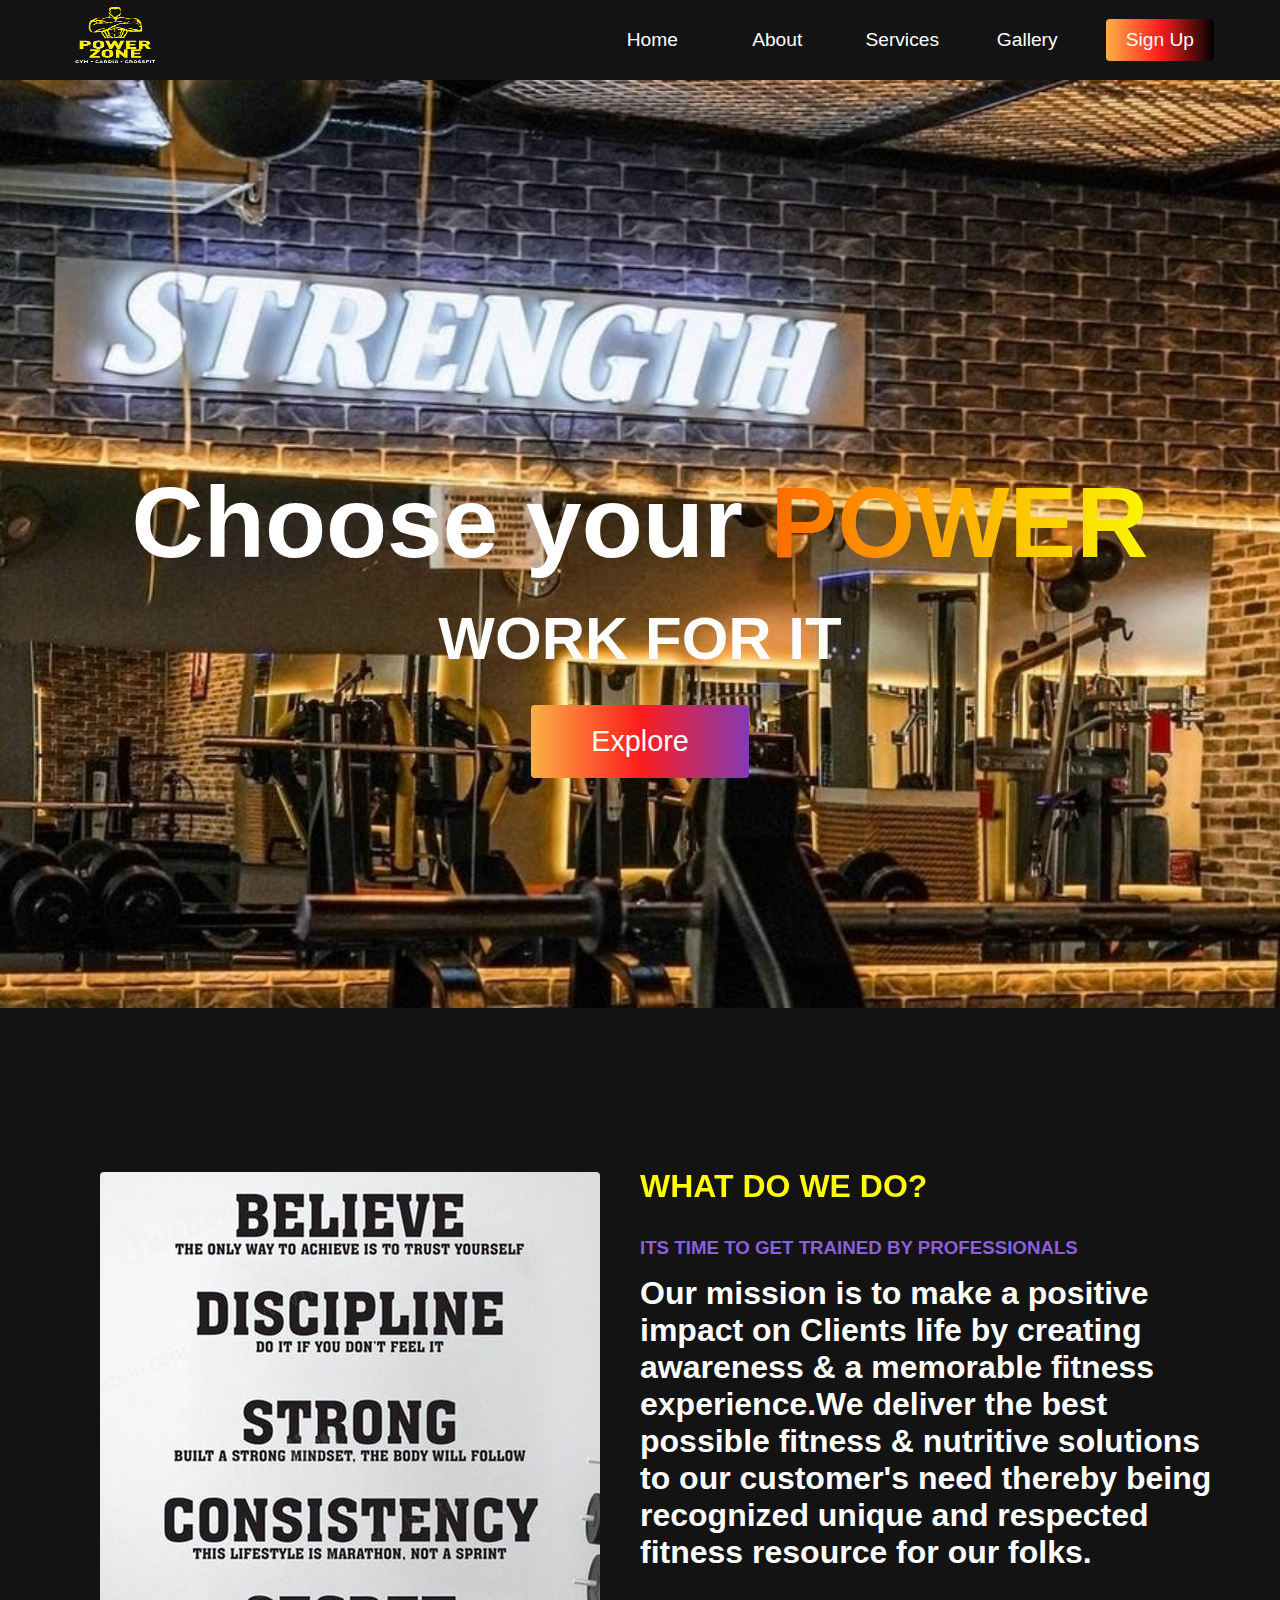
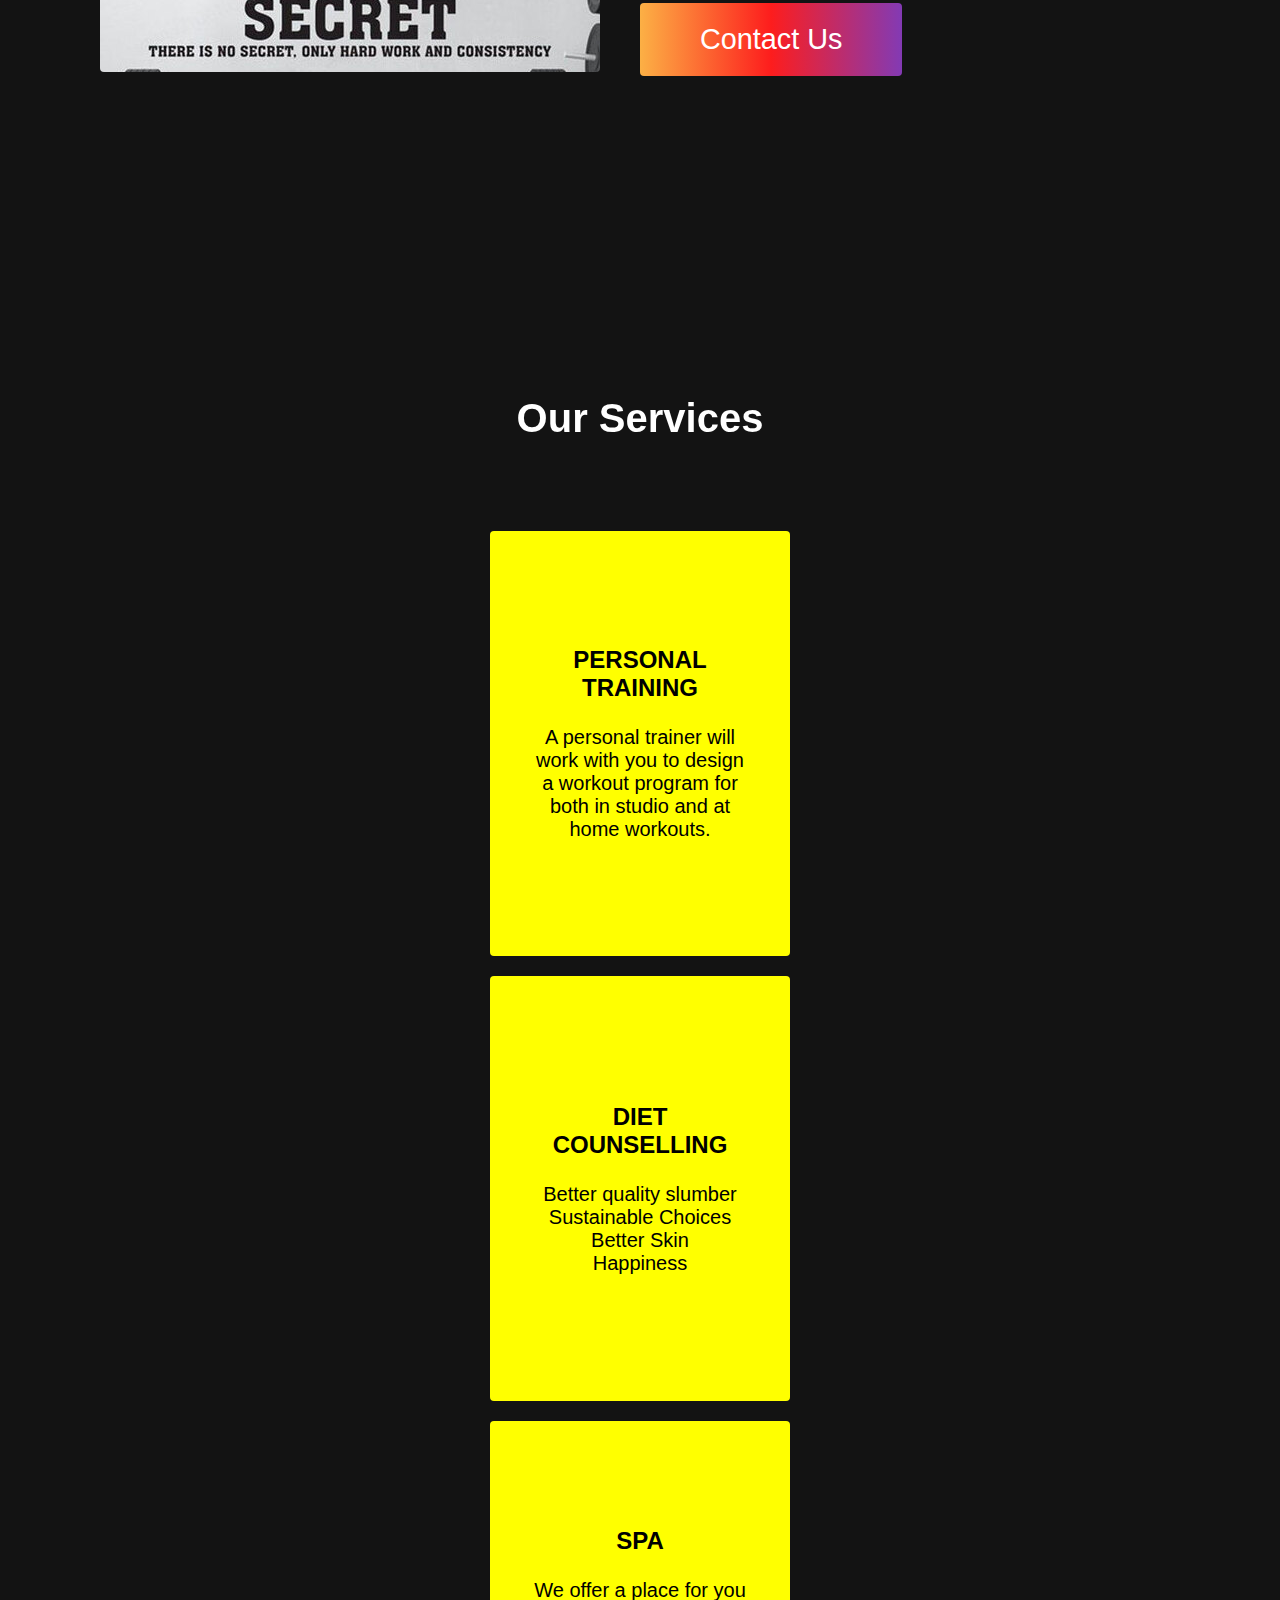
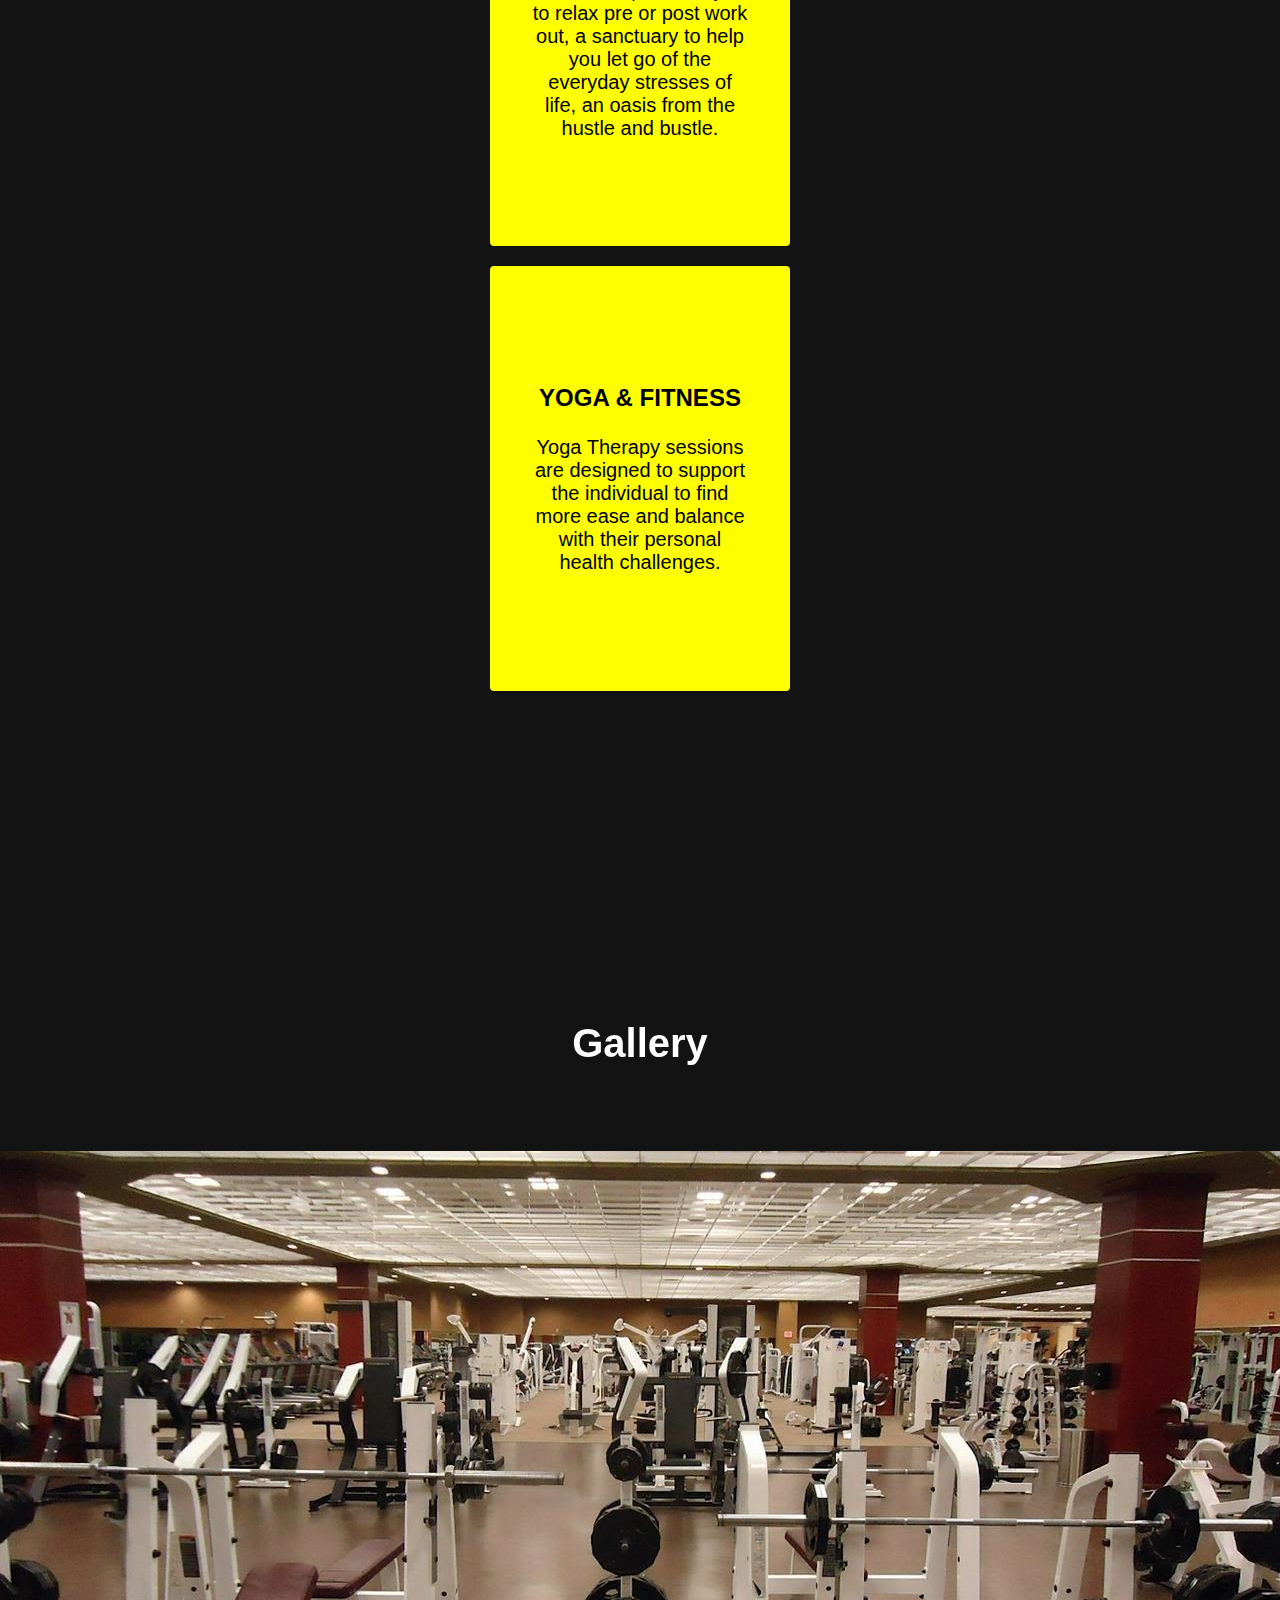
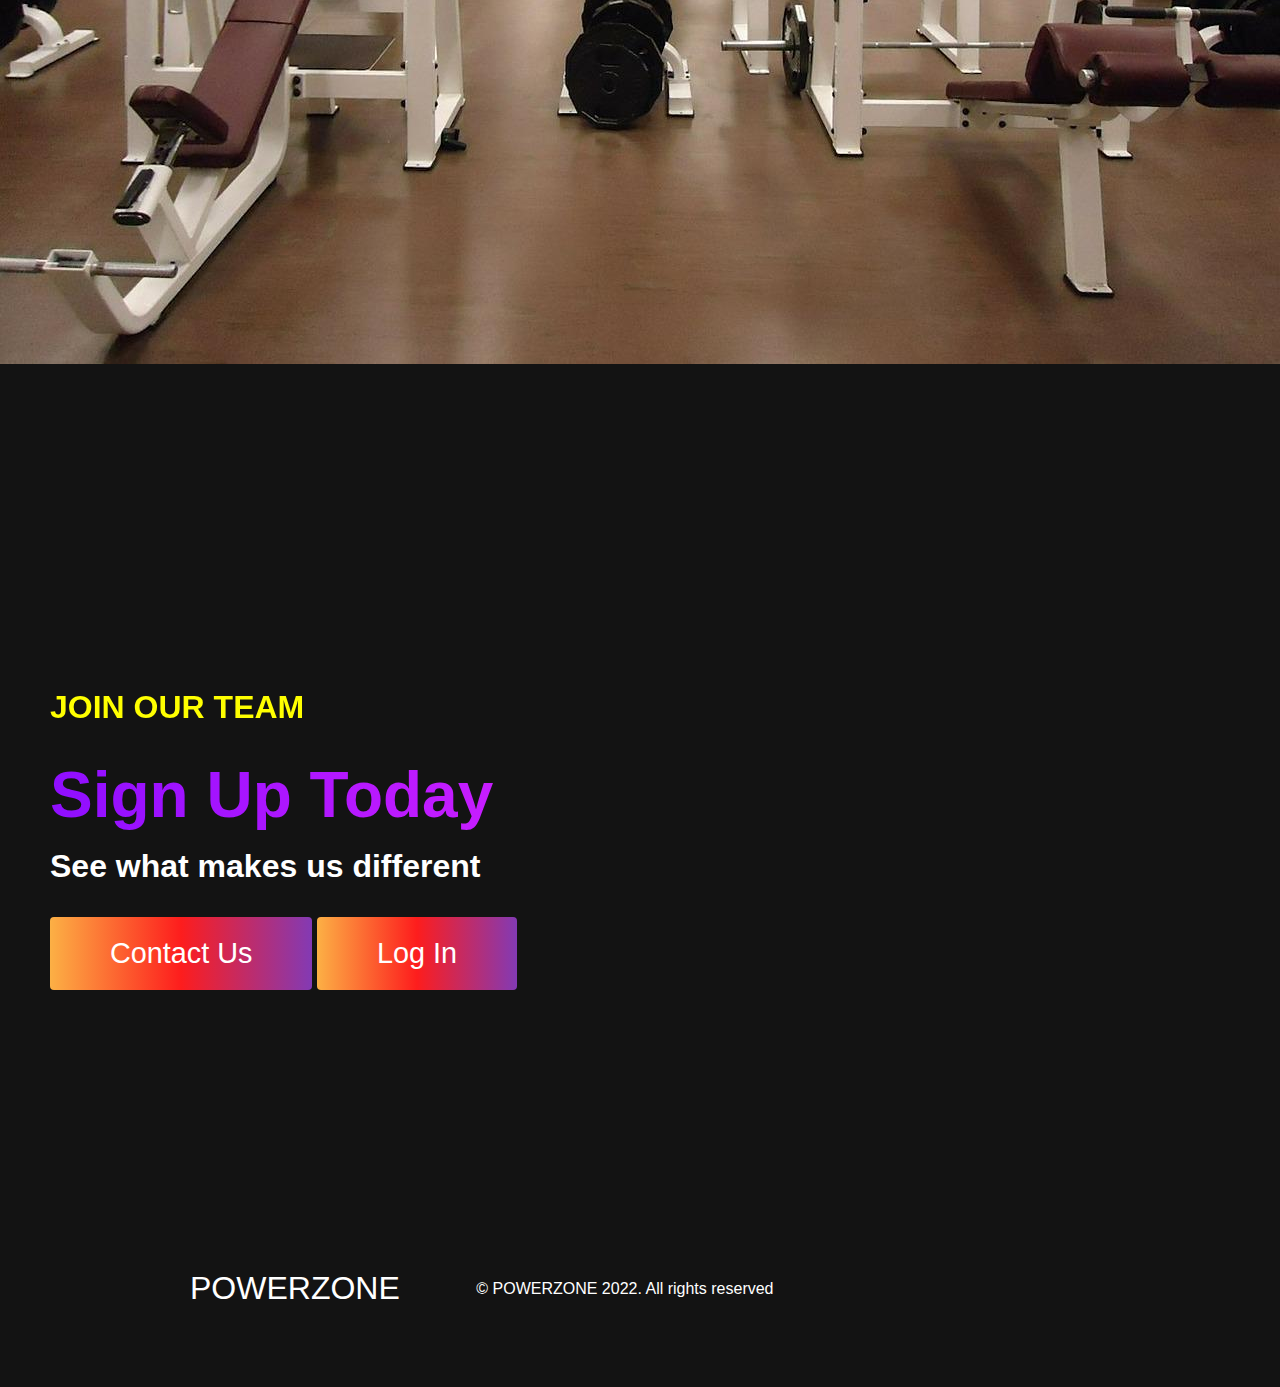
<file: index.html>
<!DOCTYPE html>
<html lang="en">

<head>
  <meta charset="UTF-8" />
  <meta name="viewport" content="width=device-width, initial-scale=1.0" />
  <title>Power Gym</title>
  <link rel="stylesheet" href="styles.css" />
  
  <link rel="stylesheet" href="https://use.fontawesome.com/releases/v5.14.0/css/all.css"
    integrity="sha384-HzLeBuhoNPvSl5KYnjx0BT+WB0QEEqLprO+NBkkk5gbc67FTaL7XIGa2w1L0Xbgc" crossorigin="anonymous" />
</head>

<body>
  <!-- Navbar Section -->
  <nav class="navbar">

    <div class="navbar__container">
      <!-- <a href="#home" id="navbar__logo">Powerzone </a> -->

      <img src="./screenshot.png/download__1_-removebg-preview.png" alt="Flowers in Chania" width="130" height="70">

      <div class="navbar__toggle" id="mobile-menu">
        <span class="bar"></span> 
        <span class="bar"></span>
        <span class="bar"></span>
      </div>

      <ul class="navbar__menu">
        <li class="navbar__item">
          <a href="index.html" class="navbar__links" id="home-page">Home</a>
        </li>
        <li class="navbar__item">
          <a href="#about" class="navbar__links" id="about-page">About</a>
        </li>
        <li class="navbar__item">
          <a href="#services" class="navbar__links" id="services-page">Services</a>
        </li>
        <li class="navbar__item">
          <a href="#gallery" class="navbar__links" id="services-page">Gallery</a>
        </li>
        <li class="navbar__btn">
          <a href="#sign-up" class="button" id="signup">Sign Up</a>
        </li>
      </ul>
    </div>
  </nav>

  <!-- Hero Section -->
  <div class="hero" id="home">
    <div class="hero__container">
      <h1 class="hero__heading">Choose your <span>POWER</span></h1>
      <p class="hero__description">WORK FOR IT</p>
      <button class="main__btn">
        <a href="#services">Explore</a></button>
      <!-- <img src="./screenshot.png/2022-01-19.jpg" alt="Flowers in Chania" width="3000" height="2000"></div>img> -->
    </div>
  </div>

  <!-- About Section -->
  <div class="main" id="about">
    <div class="main__container">
      <div class="main__img--container">
        <div class="main__img--card">
          <i class="fas fa-layer-group"></i></div>
      </div>
      <div class="main__content">
        <h1>What do we do?</h1>
        <h3>ITS TIME TO GET TRAINED BY PROFESSIONALS</h3>
        <p>Our mission is to make a positive impact on Clients life by creating awareness & a memorable fitness
          experience.We deliver the best possible fitness & nutritive solutions to our customer's need thereby being
          recognized unique and respected fitness resource for our folks.</p>
        <button class="main__btn"><a href="tel:+91 9896415920">Contact Us</a></button>
      </div>
    </div>
  </div>

  <!-- Services Section -->
  <div class="services" id="services">
    <h1>Our Services</h1>
    <div class="services__wrapper">
      <div class="services__card">
        <a href="personal training.html" target="_blank" style="text-decoration-line:none;color:black;">
          <h2>PERSONAL TRAINING</h2>
        </a>
        <p>A personal trainer will work with you to design a workout program for both in studio and at home workouts.
        </p>
        <!-- <div class="services__btn"><button>Get Started</button></div> -->
      </div>
      <div class="services__card">
        <a href="dietcounselling.html" target="_blank" style="text-decoration-line:none;color:black;">
          <h2>DIET COUNSELLING</h2>
        </a>
        <p>Better quality slumber<br>
          Sustainable Choices<br>
          Better Skin <br>
          Happiness</p>
        <!-- <div class="services__btn"><button>Get Started</button></div> -->
      </div>
      <div class="services__card">
        <a href="spa.html" target="_blank" style="text-decoration-line:none;color:black;">
          <h2>SPA</h2>
        </a>
        <p>We offer a place for you to relax pre or post work out, a sanctuary to help you let go of the everyday
          stresses of life, an oasis from the hustle and bustle. </p>
        <!-- <div class="services__btn"><button>Get Started</button></div> -->
      </div>
      <div class="services__card">
        <a href="Yoga.html" target="_blank" style="text-decoration-line:none;color:black;">
          <h2>YOGA & FITNESS</h2>
        </a>
        <p>Yoga Therapy sessions are designed to support the individual to find more ease and balance with their
          personal health challenges. </p>
        <!-- <div class="services__btn"><button>Get Started</button></div> -->
      </div>
    </div>
  </div>

  <!-- Gallery Section -->
  <div class="services" id="gallery">
    <h1>Gallery</h1>
    <div class="services__wrapper services__wrapper_Img ">
      <!-- <div class="services__card"> -->
      <!-- <h2>fitness</h2> -->
      <img class="gal_img" src="download.png" alt="image" >

      <!-- <div class="services__btn">
        <button>Get Started</button></div> -->
      <!-- </div> -->

    </div>
  </div>

  <!-- Features Section -->
  <div class="main" id="sign-up">
    <div class="main__container">
      <div class="main__content">
        <h1>Join Our Team</h1>
        <h2>Sign Up Today</h2>
        <p>See what makes us different</p>
        <button class="main__btn">
          <a href="tel:+91 9896415920"> Contact Us</a>
        </button>
        <button class="main__btn">
          <a href="loginForm.html">Log In</a>
        </button>
      </div>
      <!-- <div class="main__img--container">
          <div class="main__img--card" id="card-2">
            <i class="fas fa-users"></i>
          </div>
        </div> -->
    </div>
  </div>

  <!-- Footer Section -->
  <div class="footer__container">
    <div class="footer__links">
      <div class="footer__link--wrapper">
        <!-- <div class="footer__link--items">
            <h2>About Us</h2>
            <a href="/sign__up">How it works</a> <a href="/">Testimonials</a>
            <a href="/">Careers</a> <a href="/">Terms of Service</a>
          </div> -->
        <!-- <div class="footer__link--items">
            <h2>Contact Us</h2>
            <a href="/">Contact</a> <a href="/">Support</a>
            <a href="/">Destinations</a>
          </div>
        </div>
        <div class="footer__link--wrapper">
          <div class="footer__link--items">
            <h2>Videos</h2>
            <a href="/">Submit Video</a> <a href="/">Ambassadors</a>
            <a href="/">Agency</a>
          </div>
          <div class="footer__link--items">
            <h2>Social Media</h2>
            <a href="/">Instagram</a> <a href="/">Facebook</a>
            <a href="/">Youtube</a> <a href="/">Twitter</a>
          </div> -->
      </div>
    </div>
    <!-- Social contacts -->
    <section class="social__media">
      <div class="social__media--wrap">
        <div class="footer__logo">
          <a href="/" id="footer__logo">POWERZONE</a>
        </div>
        <p class="website__rights">© POWERZONE 2022. All rights reserved</p>
        <div class="social__icons">
          <a href="/" class="social__icon--link" target="_blank"><i class="fab fa-facebook"></i></a>
          <a href="/" class="social__icon--link"><i class="fab fa-instagram"></i></a>
          <a href="/" class="social__icon--link"><i class="fab fa-youtube"></i></a>
          <a href="/" class="social__icon--link"><i class="fab fa-linkedin"></i></a>
          <a href="/" class="social__icon--link"><i class="fab fa-twitter"></i></a>
        </div>
      </div>
    </section>
  </div>

  <script src="app.js"></script>
</body>

</html>
</file>
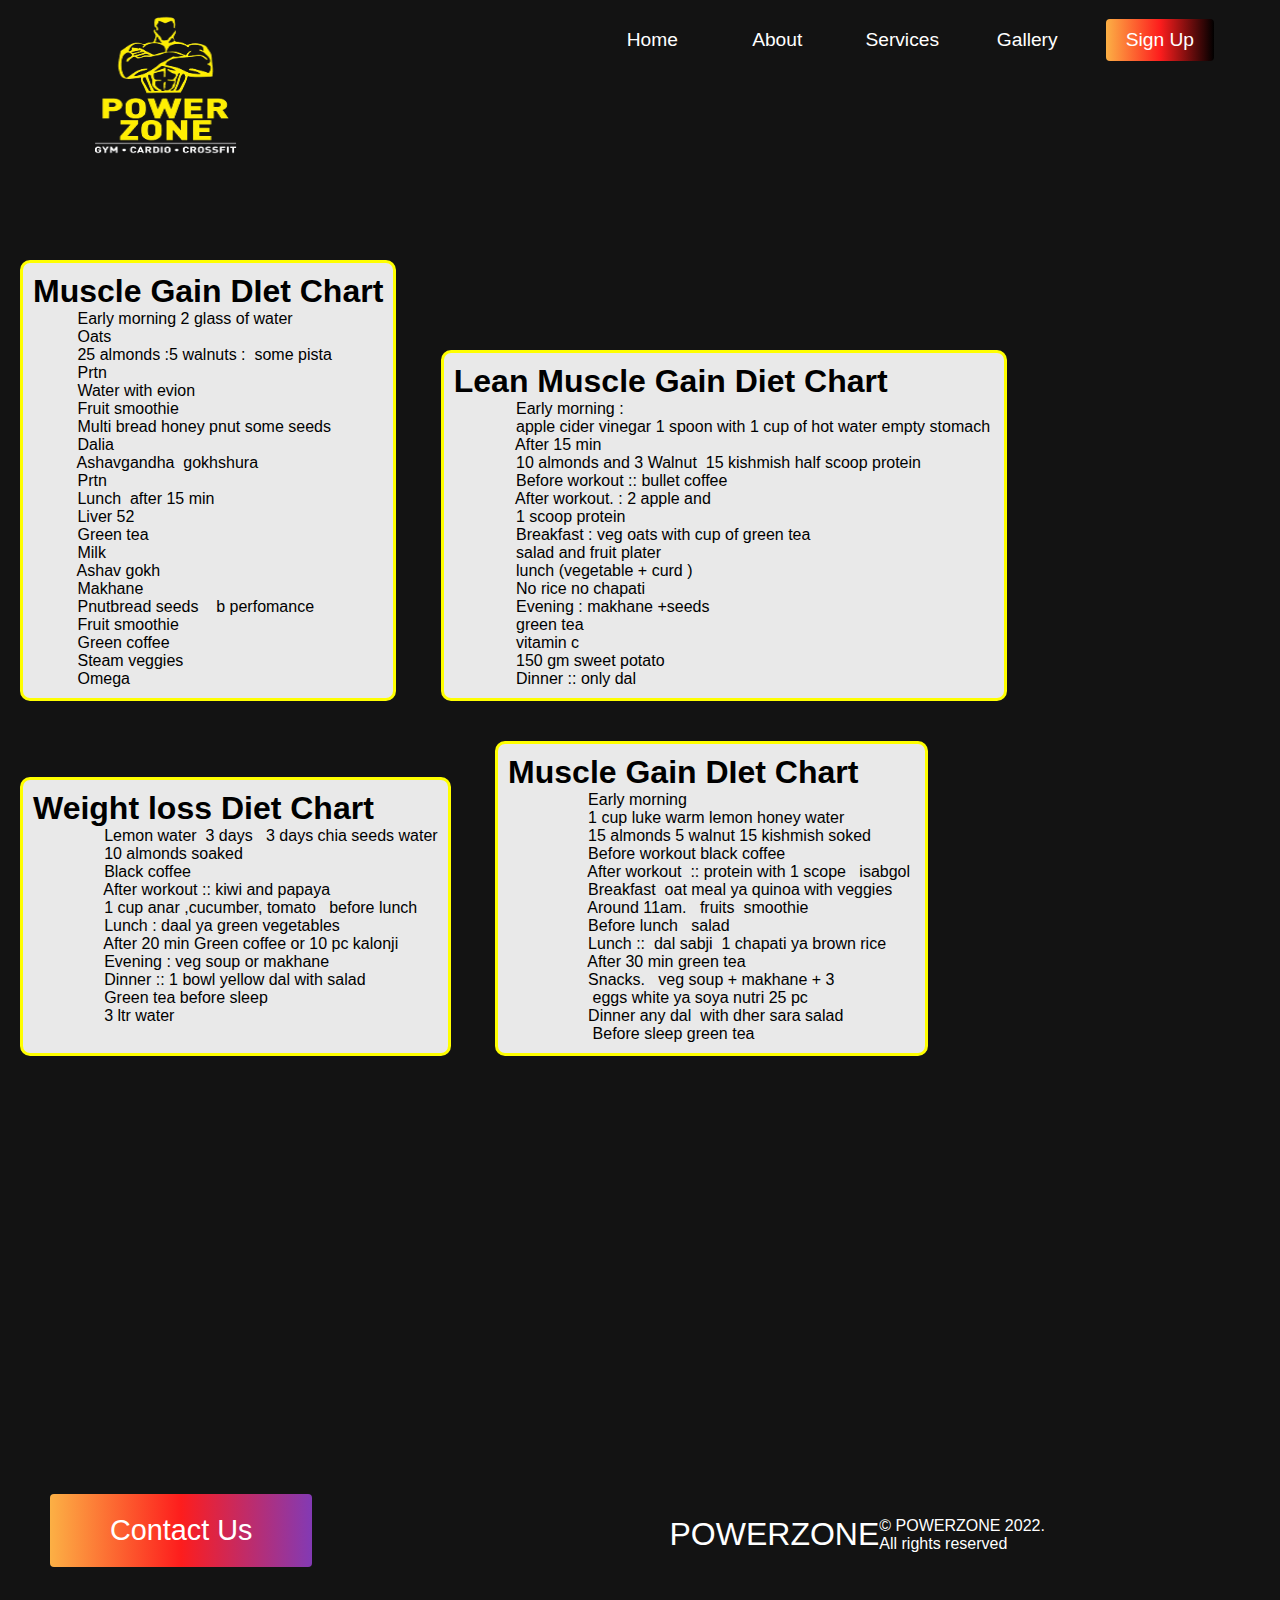
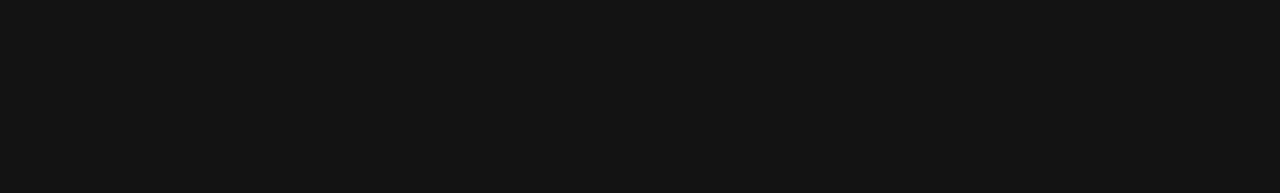
<file: dietcounselling.html>
<!DOCTYPE html>
<html lang="en">
  <head>
    <meta charset="UTF-8" />
    <meta name="viewport" content="width=device-width, initial-scale=1.0" />
    <title>Deit Counselling</title>
    <link rel="stylesheet" href="styles.css" />
    <link
      rel="stylesheet"
      href="https://use.fontawesome.com/releases/v5.14.0/css/all.css"
      integrity="sha384-HzLeBuhoNPvSl5KYnjx0BT+WB0QEEqLprO+NBkkk5gbc67FTaL7XIGa2w1L0Xbgc"
      crossorigin="anonymous"
    />
  </head>
  <body>
    <!-- Navbar Section -->
    <nav class="navbar">
      <div class="navbar__container">
        <!-- <a href="#home" id="navbar__logo">Powerzone </a> -->
        <img src="./screenshot.png/download__1_-removebg-preview.png" alt="Flowers in Chania" width="230" height="170">
        <div class="navbar__toggle" id="mobile-menu">
          <span class="bar"></span> <span class="bar"></span>
          <span class="bar"></span>
        </div>

        <ul class="navbar__menu">
        <li class="navbar__item">
          <a href="index.html#home-page" class="navbar__links" id="home-page">Home</a>
        </li>
        <li class="navbar__item">
          <a href="index.html#about" class="navbar__links" id="about-page">About</a>
        </li>
        <li class="navbar__item">
          <a href="index.html#services" class="navbar__links" id="services-page">Services</a>
        </li>
        <li class="navbar__item">
          <a href="index.html#gallery" class="navbar__links" id="services-page">Gallery</a>
        </li>
        <li class="navbar__btn">
          <a href=" #sign-up" class="button" id="signup">Sign Up</a>
        </li>
      </ul>
      </div>
    </nav>
    
    <!-- About Section -->
    <div class="main" id="about">
      <div class="main__container">
        </div>
        <div class="diet-chart">
          <h1>Muscle Gain DIet Chart</h1>
          <pre>
          Early morning 2 glass of water
          Oats
          25 almonds :5 walnuts :  some pista 
          Prtn 
          Water with evion 
          Fruit smoothie
          Multi bread honey pnut some seeds 
          Dalia 
          Ashavgandha  gokhshura 
          Prtn 
          Lunch  after 15 min
          Liver 52 
          Green tea 
          Milk
          Ashav gokh 
          Makhane 
          Pnutbread seeds    b perfomance
          Fruit smoothie
          Green coffee 
          Steam veggies 
          Omega</pre></div>
          <div class="diet-chart">
            <h1>Lean Muscle Gain Diet Chart</h1>
            <pre>
              Early morning : 
              apple cider vinegar 1 spoon with 1 cup of hot water empty stomach 
              After 15 min 
              10 almonds and 3 Walnut  15 kishmish half scoop protein
              Before workout :: bullet coffee 
              After workout. : 2 apple and
              1 scoop protein 
              Breakfast : veg oats with cup of green tea
              salad and fruit plater
              lunch (vegetable + curd ) 
              No rice no chapati 
              Evening : makhane +seeds
              green tea
              vitamin c
              150 gm sweet potato
              Dinner :: only dal</pre></div>
            <div class="diet-chart">
              <h1>Weight loss Diet Chart</h1>
              <pre>
                Lemon water  3 days   3 days chia seeds water
                10 almonds soaked
                Black coffee
                After workout :: kiwi and papaya
                1 cup anar ,cucumber, tomato   before lunch
                Lunch : daal ya green vegetables
                After 20 min Green coffee or 10 pc kalonji
                Evening : veg soup or makhane 
                Dinner :: 1 bowl yellow dal with salad 
                Green tea before sleep 
                3 ltr water
                </pre></div>
              <div class="diet-chart">
                <h1>Muscle Gain DIet Chart</h1>
                <pre>
                  Early morning    
                  1 cup luke warm lemon honey water 
                  15 almonds 5 walnut 15 kishmish soked 
                  Before workout black coffee  
                  After workout  :: protein with 1 scope   isabgol 
                  Breakfast  oat meal ya quinoa with veggies
                  Around 11am.   fruits  smoothie
                  Before lunch   salad 
                  Lunch ::  dal sabji  1 chapati ya brown rice
                  After 30 min green tea 
                  Snacks.   veg soup + makhane + 3
                   eggs white ya soya nutri 25 pc 
                  Dinner any dal  with dher sara salad
                   Before sleep green tea</pre></div>
   
      </div>
    </div>
    <div class="main" id="sign-up">
      <div class="main__container">
        <div class="main__content">
          <button class="main__btn"><a href="tel:+91 9896415920">Contact Us</a></button>
        </div>
 <!-- Footer Section -->
 <div class="footer__container">
    <div class="footer__links">
      <div class="footer__link--wrapper">
        <!-- <div class="footer__link--items">
          <h2>About Us</h2>
          <a href="/sign__up">How it works</a> <a href="/">Testimonials</a>
          <a href="/">Careers</a> <a href="/">Terms of Service</a>
        </div> -->
        <!-- <div class="footer__link--items">
          <h2>Contact Us</h2>
          <a href="/">Contact</a> <a href="/">Support</a>
          <a href="/">Destinations</a>
        </div>
      </div>
      <div class="footer__link--wrapper">
        <div class="footer__link--items">
          <h2>Videos</h2>
          <a href="/">Submit Video</a> <a href="/">Ambassadors</a>
          <a href="/">Agency</a>
        </div>
        <div class="footer__link--items">
          <h2>Social Media</h2>
          <a href="/">Instagram</a> <a href="/">Facebook</a>
          <a href="/">Youtube</a> <a href="/">Twitter</a>
        </div> -->
      </div>
    </div>
    
      <!-- Social contacts -->
      <section class="social__media">
        <div class="social__media--wrap">
          <div class="footer__logo">
            <a href="/" id="footer__logo">POWERZONE</a>
          </div>
          <p class="website__rights">© POWERZONE 2022. All rights reserved</p>
          <div class="social__icons">
            <a href="/" class="social__icon--link" target="_blank"
              ><i class="fab fa-facebook"></i
            ></a>
            <a href="/" class="social__icon--link"
              ><i class="fab fa-instagram"></i
            ></a>
            <a href="/" class="social__icon--link"
              ><i class="fab fa-youtube"></i
            ></a>
            <a href="/" class="social__icon--link"
              ><i class="fab fa-linkedin"></i
            ></a>
            <a href="/" class="social__icon--link"
              ><i class="fab fa-twitter"></i
            ></a>
          </div>
        </div>
      </section>
    </div>
    

    <script src="app.js"></script>
  </body>
</html>
</file>
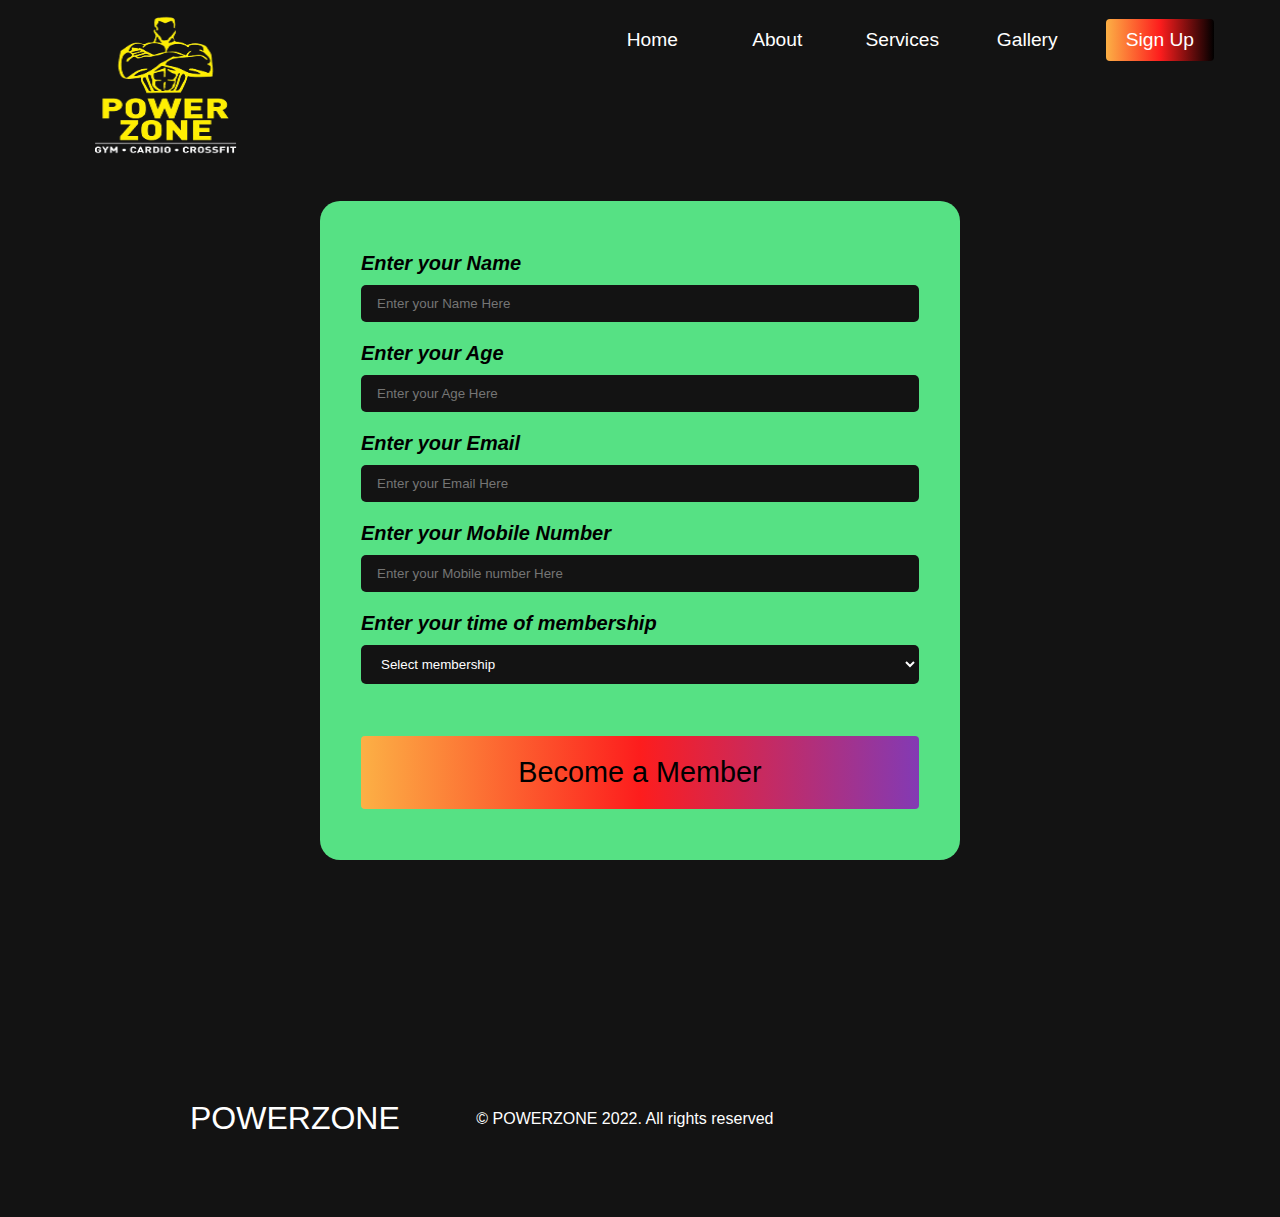
<file: loginForm.html>
<!DOCTYPE html>
<html lang="en">

<head>
    <meta charset="UTF-8">
    <meta http-equiv="X-UA-Compatible" content="IE=edge">
    <meta name="viewport" content="width=device-width, initial-scale=1.0">
    <title>Login</title>
    <link rel="stylesheet" href="styles.css" />
    <link rel="stylesheet" href="https://use.fontawesome.com/releases/v5.14.0/css/all.css"
        integrity="sha384-HzLeBuhoNPvSl5KYnjx0BT+WB0QEEqLprO+NBkkk5gbc67FTaL7XIGa2w1L0Xbgc" crossorigin="anonymous" />
</head>

<body>
    <!-- Navbar Section -->
    <nav class="navbar">
        <div class="navbar__container">
            <!-- <a href="#home" id="navbar__logo">Powerzone </a> -->
            <img src="./screenshot.png/download__1_-removebg-preview.png" alt="Flowers in Chania" width="230"
                height="170">
            <div class="navbar__toggle" id="mobile-menu">
                <span class="bar"></span> <span class="bar"></span>
                <span class="bar"></span>
            </div>
            <ul class="navbar__menu">
                <li class="navbar__item">
                    <a href="index.html" class="navbar__links" id="home-page">Home</a>
                </li>
                <li class="navbar__item">
                    <a href="index.html#about" class="navbar__links" id="about-page">About</a>
                </li>
                <li class="navbar__item">
                    <a href="index.html#services" class="navbar__links" id="services-page">Services</a>
                </li>
                <li class="navbar__item">
                    <a href="index.html#gallery" class="navbar__links" id="services-page">Gallery</a>
                </li>
                <li class="navbar__btn">
                    <a href="index.html#sign-up" class="button" id="signup">Sign Up</a>
                </li>
            </ul>
        </div>
    </nav>

    <!-- login form section -->

    <section class="login_form_section">
        <div class="form_wrapper">
            <form action="register.php" method="POST" class="login_form">
                <label for="name">Enter your Name</label>
                <input name="name" id="name" type="text" placeholder="Enter your Name Here">
                <label for="age">Enter your Age</label>
                <input name="age" id="age" type="number" placeholder="Enter your Age Here" min="16" max="60">
                <label for="email">Enter your Email</label>
                <input name="mail" id="email" type="email" placeholder="Enter your Email Here">
                <label for="number">Enter your Mobile Number</label>
                <input name="mob" id="number" type="number" placeholder="Enter your Mobile number Here">
                <label for="tenure">Enter your time of membership</label>
                <select name="tenure" id="tenure" class="tenure_field">
                    <option style="color:rgb(45, 111, 130);">Select membership</option>
                    <option>3 month - (20,000 INR)</option>
                    <option>6 month - (40,000 INR)</option>
                    <option>9 month - (60,000 INR)</option>
                    <option>12 month - (1,20,000 INR)</option>
                    <option>18 month - (2,00,000 INR)</option>
                    <option>36 month - (3,00,000 INR)</option>
                </select>

                <!-- <small>*fees will be discussed on call or email, as per requirement</small> -->
                <button class="main__btn" type="submit">Become a Member</button>
            </form>
        </div>
    </section>


    <!-- Footer Section -->
    <div class="footer__container">
        <div class="footer__links">
            <div class="footer__link--wrapper">
                <!-- <div class="footer__link--items">
                <h2>About Us</h2>
                <a href="/sign__up">How it works</a> <a href="/">Testimonials</a>
                <a href="/">Careers</a> <a href="/">Terms of Service</a>
              </div> -->
                <!-- <div class="footer__link--items">
                <h2>Contact Us</h2>
                <a href="/">Contact</a> <a href="/">Support</a>
                <a href="/">Destinations</a>
              </div>
            </div>
            <div class="footer__link--wrapper">
              <div class="footer__link--items">
                <h2>Videos</h2>
                <a href="/">Submit Video</a> <a href="/">Ambassadors</a>
                <a href="/">Agency</a>
              </div>
              <div class="footer__link--items">
                <h2>Social Media</h2>
                <a href="/">Instagram</a> <a href="/">Facebook</a>
                <a href="/">Youtube</a> <a href="/">Twitter</a>
              </div> -->
            </div>
        </div>
        <!-- Social contacts -->
        <section class="social__media">
            <div class="social__media--wrap">
                <div class="footer__logo">
                    <a href="/" id="footer__logo">POWERZONE</a>
                </div>
                <p class="website__rights">© POWERZONE 2022. All rights reserved</p>
                <div class="social__icons">
                    <a href="/" class="social__icon--link" target="_blank"><i class="fab fa-facebook"></i></a>
                    <a href="/" class="social__icon--link"><i class="fab fa-instagram"></i></a>
                    <a href="/" class="social__icon--link"><i class="fab fa-youtube"></i></a>
                    <a href="/" class="social__icon--link"><i class="fab fa-linkedin"></i></a>
                    <a href="/" class="social__icon--link"><i class="fab fa-twitter"></i></a>
                </div>
            </div>
        </section>
    </div>

</body>

</html>
</file>
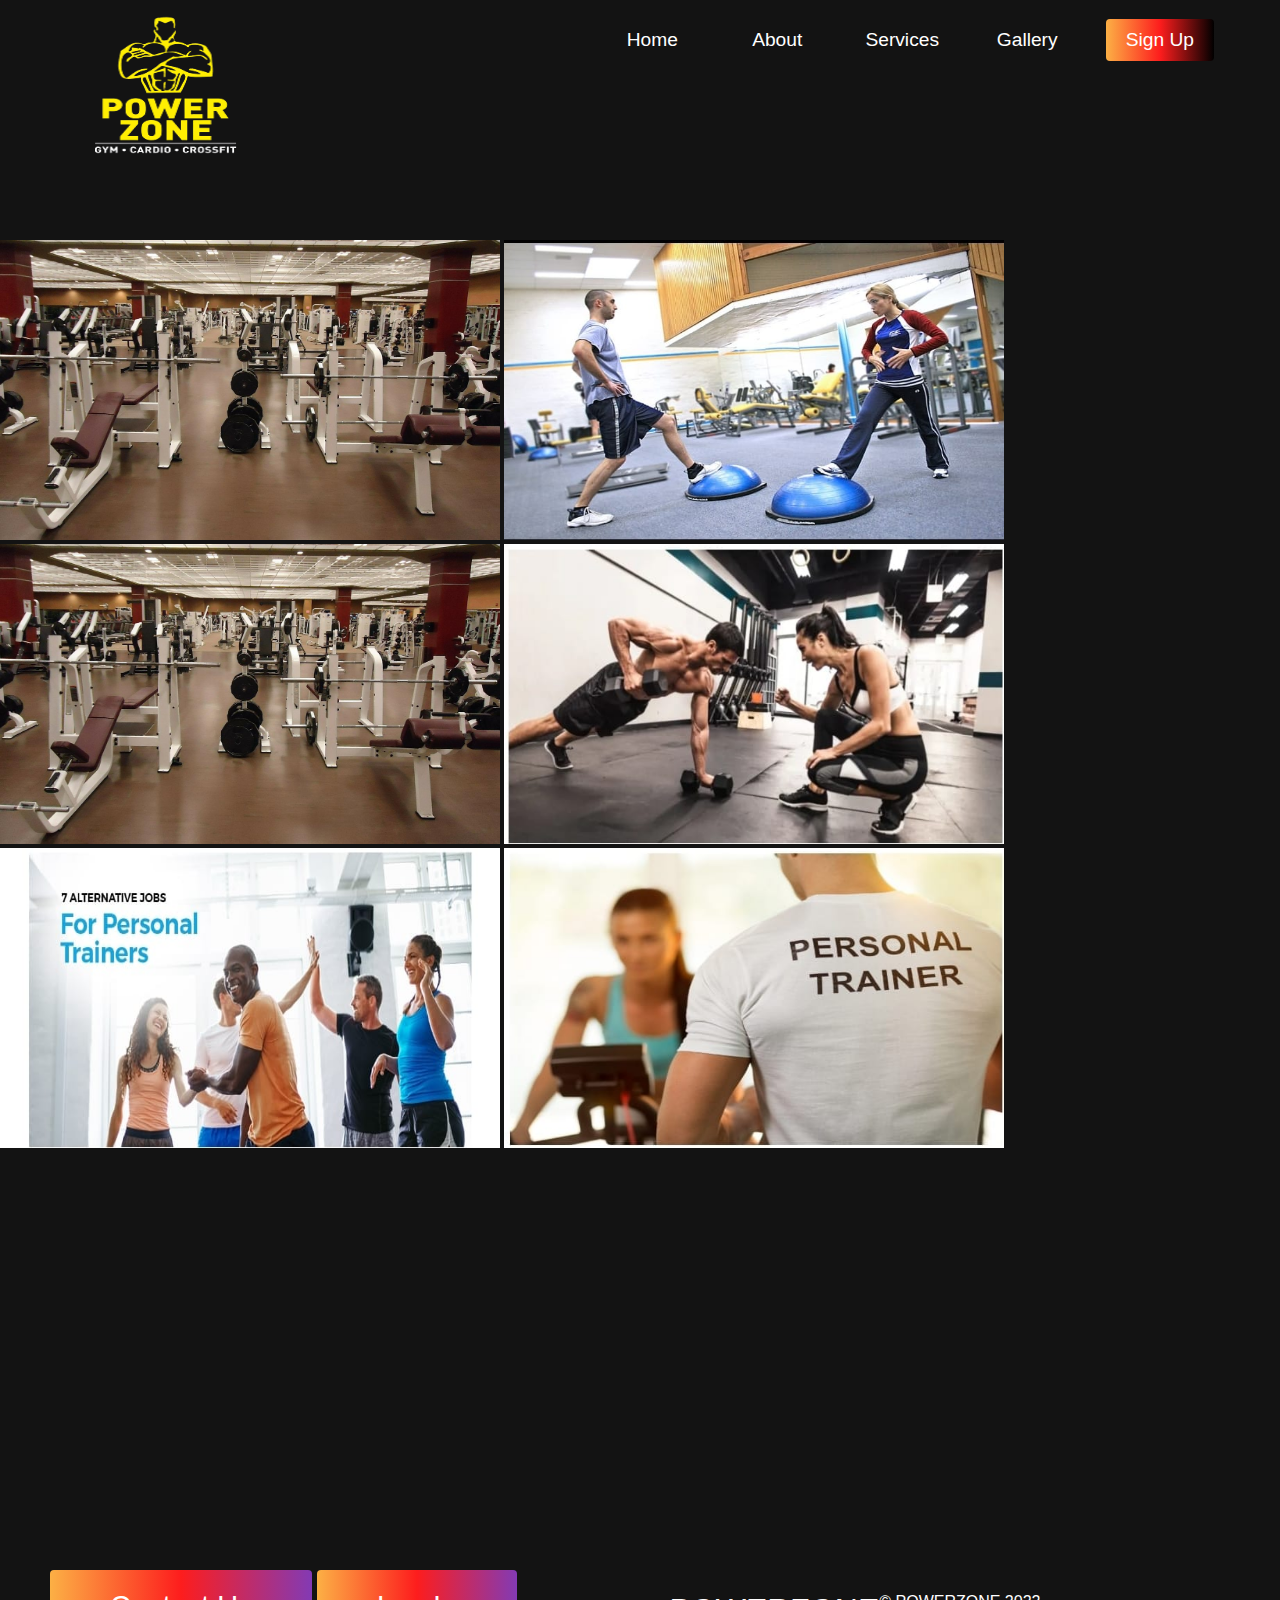
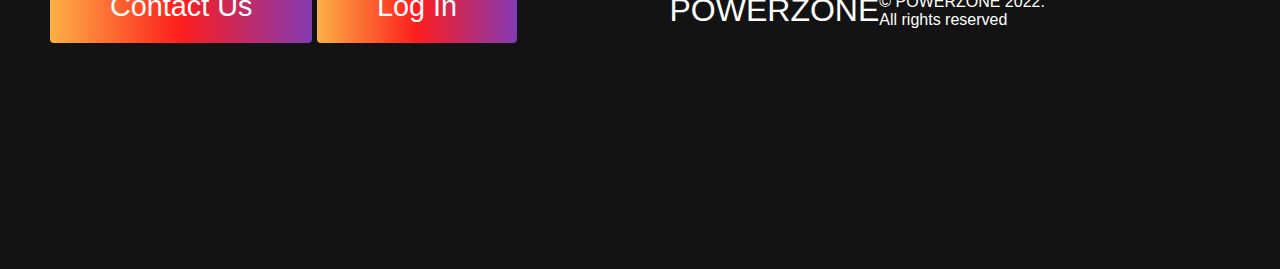
<file: personal training.html>
<!DOCTYPE html>
<html lang="en">

<head>
  <meta charset="UTF-8" />
  <meta name="viewport" content="width=device-width, initial-scale=1.0" />
  <title>personal training</title>
  <link rel="stylesheet" href="styles.css" />
  <link rel="stylesheet" href="https://use.fontawesome.com/releases/v5.14.0/css/all.css"
    integrity="sha384-HzLeBuhoNPvSl5KYnjx0BT+WB0QEEqLprO+NBkkk5gbc67FTaL7XIGa2w1L0Xbgc" crossorigin="anonymous" />
</head>

<body>
  <!-- Navbar Section -->
  <nav class="navbar">
    <div class="navbar__container">
      <!-- <a href="#home" id="navbar__logo">Powerzone </a> -->
      <img src="./screenshot.png/download__1_-removebg-preview.png" alt="Flowers in Chania" width="230" height="170">
      <div class="navbar__toggle" id="mobile-menu">
        <span class="bar"></span> <span class="bar"></span>
        <span class="bar"></span>
      </div>

      <ul class="navbar__menu">
        <li class="navbar__item">
          <a href="index.html#home-page" class="navbar__links" id="home-page">Home</a>
        </li>
        <li class="navbar__item">
          <a href="index.html#about" class="navbar__links" id="about-page">About</a>
        </li>
        <li class="navbar__item">
          <a href="index.html#services" class="navbar__links" id="services-page">Services</a>
        </li>
        <li class="navbar__item">
          <a href="index.html#gallery" class="navbar__links" id="services-page">Gallery</a>
        </li>
        <li class="navbar__btn">
          <a href=" #sign-up" class="button" id="signup">Sign Up</a>
        </li>
      </ul>
      
    </div>
  </nav>
  <!-- About Section -->
  <div class="main" id="about">
    <div class="main__container">
    </div>
    <img src="download.png" alt="" style="width:500px; height:300px;display: inline-block;">
    <img src="personal training 1.jpeg" alt="" style="width:500px; height:300px;display: inline-block;">
    <img src="download.png" alt="" style="width:500px; height:300px;display: inline-block;">
    <img src="personal training 2.jpeg" alt="" style="width:500px; height:300px;display: inline-block;">
    <img src="personal training 3.jpeg" alt="" style="width:500px; height:300px;display: inline-block;">
    <img src="personal training 4.jpeg" alt="" style="width:500px; height:300px;display: inline-block;">

  </div>
  </div>
  <div class="main" id="sign-up">
    <div class="main__container">
      <div class="main__content">
        <button class="main__btn"><a href="tel:+91 9896415920">Contact Us</a></button>
        <button class="main__btn"><a href="loginForm.html">Log In</a></button>
      </div>
      <!-- Footer Section -->
      <div class="footer__container">
        <div class="footer__links">
          <div class="footer__link--wrapper">
            <!-- <div class="footer__link--items">
          <h2>About Us</h2>
          <a href="/sign__up">How it works</a> <a href="/">Testimonials</a>
          <a href="/">Careers</a> <a href="/">Terms of Service</a>
        </div> -->
            <!-- <div class="footer__link--items">
          <h2>Contact Us</h2>
          <a href="/">Contact</a> <a href="/">Support</a>
          <a href="/">Destinations</a>
        </div>
      </div>
      <div class="footer__link--wrapper">
        <div class="footer__link--items">
          <h2>Videos</h2>
          <a href="/">Submit Video</a> <a href="/">Ambassadors</a>
          <a href="/">Agency</a>
        </div>
        <div class="footer__link--items">
          <h2>Social Media</h2>
          <a href="/">Instagram</a> <a href="/">Facebook</a>
          <a href="/">Youtube</a> <a href="/">Twitter</a>
        </div> -->
          </div>
        </div>

        <!-- Social contacts -->
        <section class="social__media">
          <div class="social__media--wrap">
            <div class="footer__logo">
              <a href="/" id="footer__logo">POWERZONE</a>
            </div>
            <p class="website__rights">© POWERZONE 2022. All rights reserved</p>
            <div class="social__icons">
              <a href="/" class="social__icon--link" target="_blank"><i class="fab fa-facebook"></i></a>
              <a href="/" class="social__icon--link"><i class="fab fa-instagram"></i></a>
              <a href="/" class="social__icon--link"><i class="fab fa-youtube"></i></a>
              <a href="/" class="social__icon--link"><i class="fab fa-linkedin"></i></a>
              <a href="/" class="social__icon--link"><i class="fab fa-twitter"></i></a>
            </div>
          </div>
        </section>
      </div>


      <script src="app.js"></script>
</body>

</html>
</file>
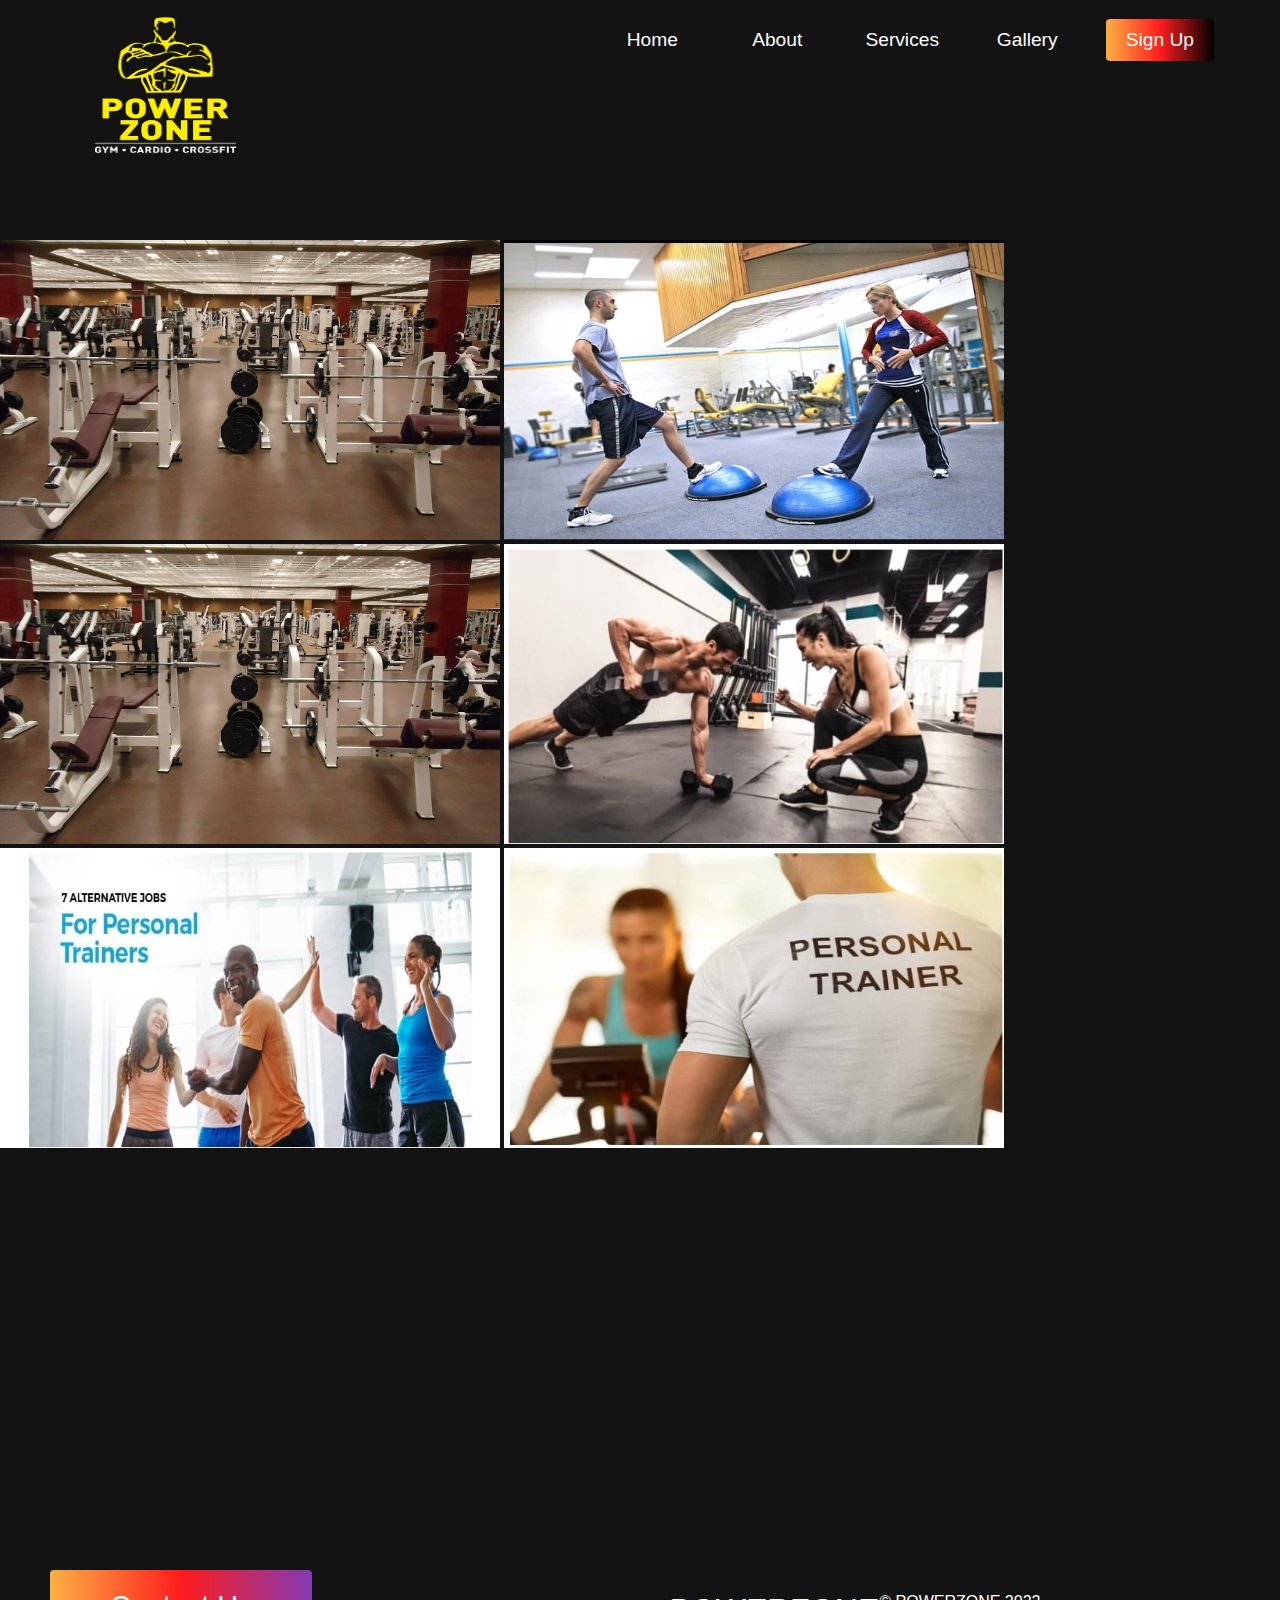
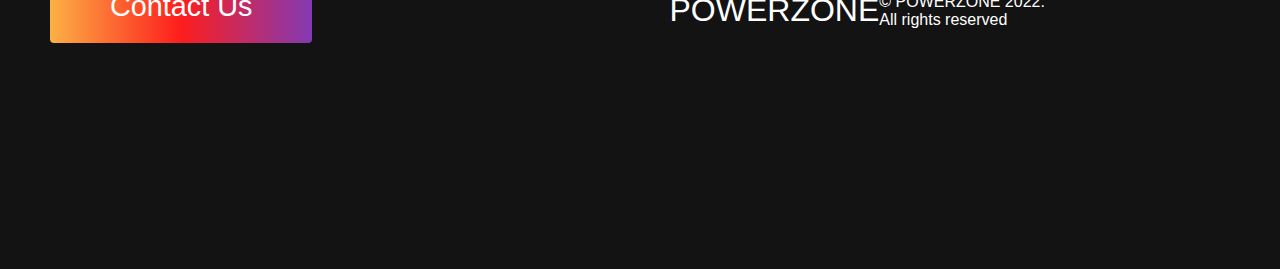
<file: spa.html>
<!DOCTYPE html>
<html lang="en">
  <head>
    <meta charset="UTF-8" />
    <meta name="viewport" content="width=device-width, initial-scale=1.0" />
    <title>Deit Counselling</title>
    <link rel="stylesheet" href="styles.css" />
    <link
      rel="stylesheet"
      href="https://use.fontawesome.com/releases/v5.14.0/css/all.css"
      integrity="sha384-HzLeBuhoNPvSl5KYnjx0BT+WB0QEEqLprO+NBkkk5gbc67FTaL7XIGa2w1L0Xbgc"
      crossorigin="anonymous"
    />
  </head>
  <body>
    <!-- Navbar Section -->
    <nav class="navbar">
      <div class="navbar__container">
        <!-- <a href="#home" id="navbar__logo">Powerzone </a> -->
        <img src="./screenshot.png/download__1_-removebg-preview.png" alt="Flowers in Chania" width="230" height="170">
        <div class="navbar__toggle" id="mobile-menu">
          <span class="bar"></span> <span class="bar"></span>
          <span class="bar"></span>
        </div>
        <ul class="navbar__menu">
          <li class="navbar__item">
            <a href="index.html#home-page" class="navbar__links" id="home-page">Home</a>
          </li>
          <li class="navbar__item">
            <a href="index.html#about" class="navbar__links" id="about-page">About</a>
          </li>
          <li class="navbar__item">
            <a href="index.html#services" class="navbar__links" id="services-page"
              >Services</a
            >
          </li>
          <li class="navbar__item">
            <a href="index.html#gallery" class="navbar__links" id="services-page"
              >Gallery</a
            >
          </li>
          <li class="navbar__btn">
            <a href="#sign-up" class="button" id="signup">Sign Up</a>
          </li>
        </ul>
      </div>
    </nav>
    <!-- About Section -->
    <div class="main" id="about">
      <div class="main__container">
        </div>
    <img src="download.png" alt="" style="width:500px; height:300px;display: inline-block;">
    <img src="personal training 1.jpeg" alt="" style="width:500px; height:300px;display: inline-block;">
    <img src="download.png" alt="" style="width:500px; height:300px;display: inline-block;">
    <img src="personal training 2.jpeg" alt="" style="width:500px; height:300px;display: inline-block;">
    <img src="personal training 3.jpeg" alt="" style="width:500px; height:300px;display: inline-block;">
    <img src="personal training 4.jpeg" alt="" style="width:500px; height:300px;display: inline-block;">
   
      </div>
    </div>
    <div class="main" id="sign-up">
      <div class="main__container">
        <div class="main__content">
          <button class="main__btn"><a href="tel:+91 ">Contact Us</a></button>
        </div>
 <!-- Footer Section -->
 <div class="footer__container">
    <div class="footer__links">
      <div class="footer__link--wrapper">
        <!-- <div class="footer__link--items">
          <h2>About Us</h2>
          <a href="/sign__up">How it works</a> <a href="/">Testimonials</a>
          <a href="/">Careers</a> <a href="/">Terms of Service</a>
        </div> -->
        <!-- <div class="footer__link--items">
          <h2>Contact Us</h2>
          <a href="/">Contact</a> <a href="/">Support</a>
          <a href="/">Destinations</a>
        </div>
      </div>
      <div class="footer__link--wrapper">
        <div class="footer__link--items">
          <h2>Videos</h2>
          <a href="/">Submit Video</a> <a href="/">Ambassadors</a>
          <a href="/">Agency</a>
        </div>
        <div class="footer__link--items">
          <h2>Social Media</h2>
          <a href="/">Instagram</a> <a href="/">Facebook</a>
          <a href="/">Youtube</a> <a href="/">Twitter</a>
        </div> -->
      </div>
    </div>
    
      <!-- Social contacts -->
      <section class="social__media">
        <div class="social__media--wrap">
          <div class="footer__logo">
            <a href="/" id="footer__logo">POWERZONE</a>
          </div>
          <p class="website__rights">© POWERZONE 2022. All rights reserved</p>
          <div class="social__icons">
            <a href="/" class="social__icon--link" target="_blank"
              ><i class="fab fa-facebook"></i
            ></a>
            <a href="/" class="social__icon--link"
              ><i class="fab fa-instagram"></i
            ></a>
            <a href="/" class="social__icon--link"
              ><i class="fab fa-youtube"></i
            ></a>
            <a href="/" class="social__icon--link"
              ><i class="fab fa-linkedin"></i
            ></a>
            <a href="/" class="social__icon--link"
              ><i class="fab fa-twitter"></i
            ></a>
          </div>
        </div>
      </section>
    </div>
    

    <script src="app.js"></script>
  </body>
</html>
</file>
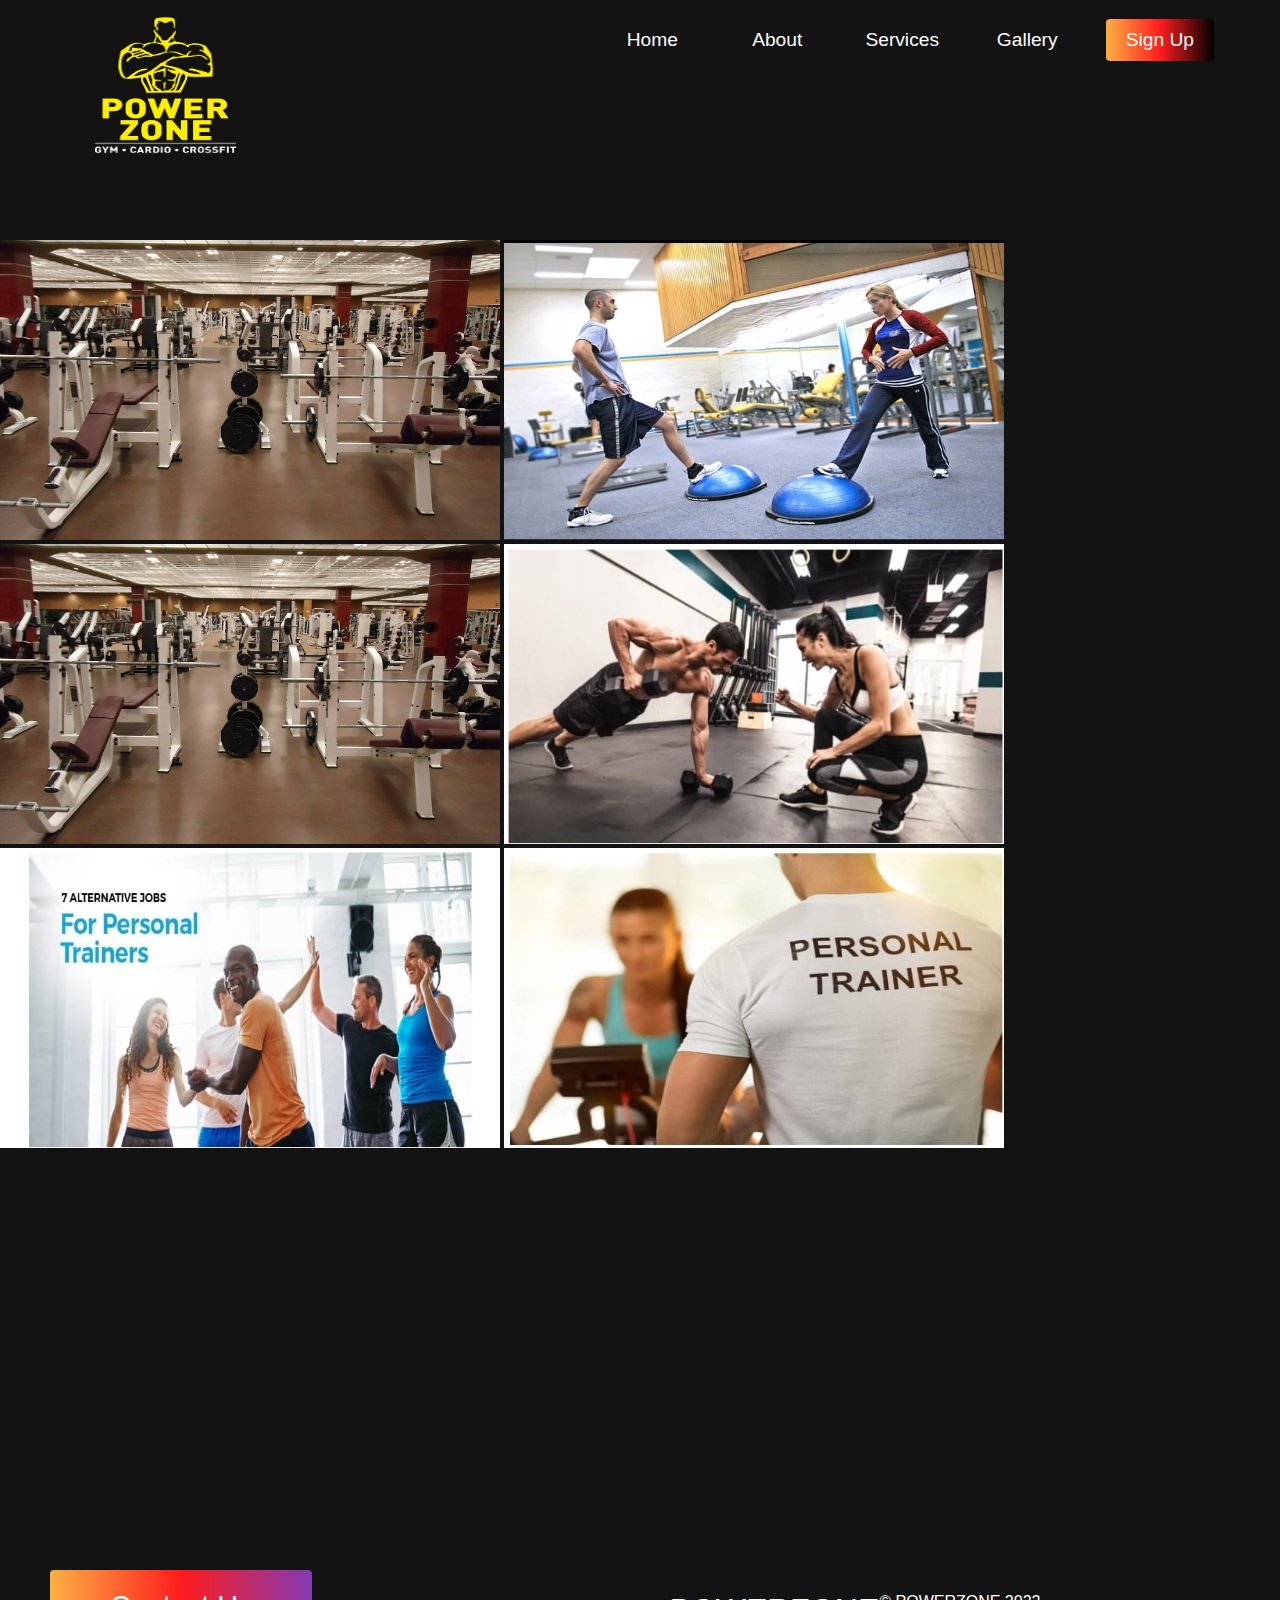
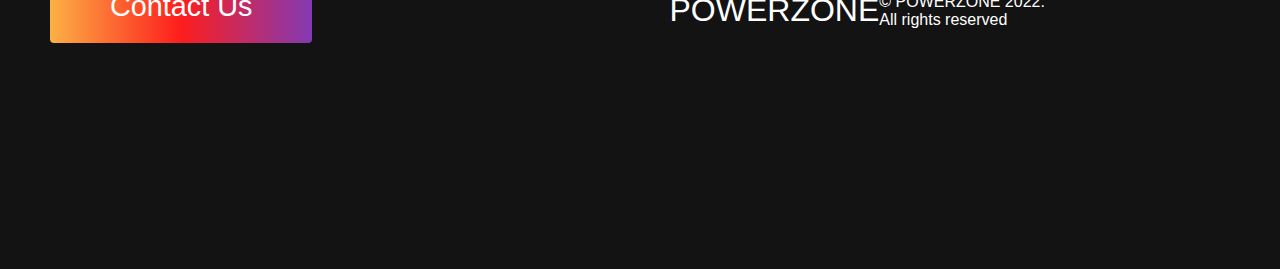
<file: Yoga.html>
<!DOCTYPE html>
<html lang="en">
  <head>
    <meta charset="UTF-8" />
    <meta name="viewport" content="width=device-width, initial-scale=1.0" />
    <title>Yoga</title>
    <link rel="stylesheet" href="styles.css" />
    <link
      rel="stylesheet"
      href="https://use.fontawesome.com/releases/v5.14.0/css/all.css"
      integrity="sha384-HzLeBuhoNPvSl5KYnjx0BT+WB0QEEqLprO+NBkkk5gbc67FTaL7XIGa2w1L0Xbgc"
      crossorigin="anonymous"
    />
  </head>
  <body>
    <!-- Navbar Section -->
    <nav class="navbar">
      <div class="navbar__container">
        <!-- <a href="#home" id="navbar__logo">Powerzone </a> -->
        <img src="./screenshot.png/download__1_-removebg-preview.png" alt="Flowers in Chania" width="230" height="170">
        <div class="navbar__toggle" id="mobile-menu">
          <span class="bar"></span> <span class="bar"></span>
          <span class="bar"></span>
        </div>
        <ul class="navbar__menu">
          <li class="navbar__item">
            <a href="index.html#home-page" class="navbar__links" id="home-page">Home</a>
          </li>
          <li class="navbar__item">
            <a href="index.html#about" class="navbar__links" id="about-page">About</a>
          </li>
          <li class="navbar__item">
            <a href="index.html#services" class="navbar__links" id="services-page"
              >Services</a
            >
          </li>
          <li class="navbar__item">
            <a href="index.html#gallery" class="navbar__links" id="services-page"
              >Gallery</a
            >
          </li>
          <li class="navbar__btn">
            <a href="#sign-up" class="button" id="signup">Sign Up</a>
          </li>
        </ul>
      </div>
    </nav>
    <!-- About Section -->
    <div class="main" id="about">
      <div class="main__container">
        </div>
    <img src="download.png" alt="" style="width:500px; height:300px;display: inline-block;">
    <img src="personal training 1.jpeg" alt="" style="width:500px; height:300px;display: inline-block;">
    <img src="download.png" alt="" style="width:500px; height:300px;display: inline-block;">
    <img src="personal training 2.jpeg" alt="" style="width:500px; height:300px;display: inline-block;">
    <img src="personal training 3.jpeg" alt="" style="width:500px; height:300px;display: inline-block;">
    <img src="personal training 4.jpeg" alt="" style="width:500px; height:300px;display: inline-block;">
   
      </div>
    </div>
    <div class="main" id="sign-up">
      <div class="main__container">
        <div class="main__content">
          <button class="main__btn"><a href="tel:+91 ">Contact Us</a></button>
        </div>
 <!-- Footer Section -->
 <div class="footer__container">
    <div class="footer__links">
      <div class="footer__link--wrapper">
        <!-- <div class="footer__link--items">
          <h2>About Us</h2>
          <a href="/sign__up">How it works</a> <a href="/">Testimonials</a>
          <a href="/">Careers</a> <a href="/">Terms of Service</a>
        </div> -->
        <!-- <div class="footer__link--items">
          <h2>Contact Us</h2>
          <a href="/">Contact</a> <a href="/">Support</a>
          <a href="/">Destinations</a>
        </div>
      </div>
      <div class="footer__link--wrapper">
        <div class="footer__link--items">
          <h2>Videos</h2>
          <a href="/">Submit Video</a> <a href="/">Ambassadors</a>
          <a href="/">Agency</a>
        </div>
        <div class="footer__link--items">
          <h2>Social Media</h2>
          <a href="/">Instagram</a> <a href="/">Facebook</a>
          <a href="/">Youtube</a> <a href="/">Twitter</a>
        </div> -->
      </div>
    </div>
    
      <!-- Social contacts -->
      <section class="social__media">
        <div class="social__media--wrap">
          <div class="footer__logo">
            <a href="/" id="footer__logo">POWERZONE</a>
          </div>
          <p class="website__rights">© POWERZONE 2022. All rights reserved</p>
          <div class="social__icons">
            <a href="/" class="social__icon--link" target="_blank"
              ><i class="fab fa-facebook"></i
            ></a>
            <a href="/" class="social__icon--link"
              ><i class="fab fa-instagram"></i
            ></a>
            <a href="/" class="social__icon--link"
              ><i class="fab fa-youtube"></i
            ></a>
            <a href="/" class="social__icon--link"
              ><i class="fab fa-linkedin"></i
            ></a>
            <a href="/" class="social__icon--link"
              ><i class="fab fa-twitter"></i
            ></a>
          </div>
        </div>
      </section>
    </div>
    

    <script src="app.js"></script>
  </body>
</html>
</file>
<file: styles.css>
* {
  box-sizing: border-box;
  margin: 0;
  padding: 0;
  font-family: 'Kumbh Sans', sans-serif;
  scroll-behavior: smooth;
}

.navbar {
  background: #131313;
  background-image: "screenshot.png";
  height: 80px;
  display: flex;
  justify-content: center;
  align-items: center;
  font-size: 1.2rem;
  position: sticky;
  top: 0;
  z-index: 999;
}

.navbar__container {
  display: flex;
  justify-content: space-between;
  height: 80px;
  z-index: 1;
  width: 100%;
  margin: 0 auto;
  padding: 0 50px;
}

#navbar__logo {
  background-color: yellow;
  background-image: linear-gradient(to top, #ff0844 0%, #ffb199 100%);
  background-size: 100%;
  -webkit-background-clip: text;
  -moz-background-clip: text;
  -webkit-text-fill-color: transparent;
  -moz-text-fill-color: transparent;
  display: flex;
  align-items: center;
  cursor: pointer;
  text-decoration: none;
  font-size: 2rem;
}

.navbar__menu {
  display: flex;
  align-items: center;
  list-style: none;
}

.navbar__item {
  height: 80px;
}

.navbar__links {
  color: #fff;
  display: flex;
  align-items: center;
  justify-content: center;
  width: 125px;
  text-decoration: none;
  height: 100%;
  transition: all 0.3s ease;
}

.navbar__btn {
  display: flex;
  justify-content: center;
  align-items: center;
  padding: 0 1rem;
  width: 100%;
}

.button {
  display: flex;
  justify-content: center;
  align-items: center;
  text-decoration: none;
  padding: 10px 20px;
  height: 100%;
  width: 100%;
  border: none;
  outline: none;
  border-radius: 4px;
  background: yellow;
  background: -webkit-linear-gradient(to right, #fcb045, blue, gray);
  background: linear-gradient(to right, #fcb045, #fd1d1d, #000000);
  color: #fff;
  transition: all 0.3s ease;
}

.navbar__links:hover {
  color: yellow;
  transition: all 0.3s ease;
}

@media screen and (max-width: 960px) {
  .navbar__container {
    display: flex;
    justify-content: space-between;
    height: 80px;
    z-index: 1;
    width: 100%;
    width: 1300px;
    padding: 0;
  }

  .navbar__menu {
    display: grid;
    grid-template-columns: auto;
    margin: 0;
    width: 100%;
    position: absolute;
    top: -1000px;
    opacity: 1;
    transition: all 0.5s ease;
    z-index: -1;
  }

  .navbar__menu.active {
    background: #131313;
    top: 100%;
    opacity: 1;
    transition: all 0.5s ease;
    z-index: 99;
    height: 60vh;
    font-size: 1.6rem;
  }

  #navbar__logo {
    padding-left: 25px;
  }

  .navbar__toggle .bar {
    width: 25px;
    height: 3px;
    margin: 5px auto;
    transition: all 0.3s ease-in-out;
    background: #fff;
  }

  .navbar__item {
    width: 100%;
  }

  .navbar__links {
    text-align: center;
    padding: 2rem;
    width: 100%;
    display: table;
  }

  .navbar__btn {
    padding-bottom: 2rem;
  }

  .button {
    display: flex;
    justify-content: center;
    align-items: center;
    width: 80%;
    height: 80px;
    margin: 0;
  }

  #mobile-menu {
    position: absolute;
    top: 20%;
    right: 5%;
    transform: translate(5%, 20%);
  }

  .navbar__toggle .bar {
    display: block;
    cursor: pointer;
  }

  #mobile-menu.is-active .bar:nth-child(2) {
    opacity: 0;
  }

  #mobile-menu.is-active .bar:nth-child(1) {
    transform: translateY(8px) rotate(45deg);
  }

  #mobile-menu.is-active .bar:nth-child(3) {
    transform: translateY(-8px) rotate(-45deg);
  }
}

/* Hero Section */
.hero {
  background: #000000;
  background: linear-gradient(to right, #161616, #000000);
  padding: 200px 0;
  background-image: url("./screenshot.png/2022-01-19.jpg");
  background-size: cover;



}

.hero__container {
  display: flex;
  flex-direction: column;
  justify-content: center;
  align-items: center;
  max-width: 1200px;
  margin: 0 auto;
  height: 90%;
  text-align: center;
  padding: 30px;
}

.hero__heading {
  font-size: 100px;
  margin-bottom: 24px;
  margin-top: 155px;
  color: rgb(255, 255, 255);
}

.hero__heading span {
  background: #a7aa7f;
  /* fallback for old browsers */
  background: -webkit-linear-gradient(to right,
      #ff6a00,
      rgb(253, 253, 0),
    );
  /* Chrome 10-25, Safari 5.1-6 */
  background: linear-gradient(to right,
      #ff6a00,
      #faf600);
  /* W3C, IE 10+/ Edge, Firefox 16+, Chrome 26+, Opera 12+, Safari 7+ */
  background-size: 100%;
  -webkit-background-clip: text;
  -moz-background-clip: text;
  -webkit-text-fill-color: transparent;
  -mo-text-fill-color: transparent;
}

.hero__description {
  font-size: 60px;
  background: #ffffff;
  /* fallback for old browsers */
  font-weight: bold;
  background: -webkit-linear-gradient(to right,
      #9114ff,
      #da22ff);
  /* Chrome 10-25, Safari 5.1-6 */
  background: linear-gradient(to right,
      #ff6a00,
      #faf600,

    );
  /* W3C, IE 10+/ Edge, Firefox 16+, Chrome 26+, Opera 12+, Safari 7+ */
  background-size: 100%;
  -webkit-background-clip: text;
  -moz-background-clip: text;
  -webkit-text-fill-color: transparent;
  -moz-text-fill-color: transparent;
}

.highlight {
  border-bottom: 4px solid rgb(242, 255, 0);
}

@media screen and (max-width: 768px) {
  .hero__heading {
    font-size: 60px;
  }

  .hero__description {
    font-size: 40px;
  }
}

/* About Section */
.main {
  background-color: #131313;
  padding: 10rem 0;
}

.main__container {
  display: grid;
  grid-template-columns: 1fr 1fr;
  align-items: center;
  justify-content: center;
  margin: 0 auto;
  height: 90%;
  z-index: 1;
  width: 100%;
  max-width: 1300px;
  padding: 0 50px;
  justify-content: baseline;
}

.main__content {
  color: rgb(143, 94, 223);
  width: 100%;
}

.main p {
  color: white;
  ;
}

.main__content h1 {
  font-size: 2rem;
  background-color: yellow;
  color: #000000;
  /* background-image: linear-gradient(to top, #ff087b 0%, #ed1a52 100%); */
  background-size: 100%;
  -webkit-background-clip: text;
  -moz-background-clip: text;
  -webkit-text-fill-color: transparent;
  -moz-text-fill-color: transparent;
  text-transform: uppercase;
  margin-bottom: 32px;
}

.main__content h2 {
  font-size: 4rem;
  background: #ff8177;
  /* fallback for old browsers */
  /* background: -webkit-linear-gradient(
    to right,
    #9114ff,
    #da22ff */
  /* Chrome 10-25, Safari 5.1-6 */
  background: linear-gradient(to right,
      #8f0eff,
      #da22ff);
  /* W3C, IE 10+/ Edge, Firefox 16+, Chrome 26+, Opera 12+, Safari 7+ */
  background-size: 100%;
  -webkit-background-clip: text;
  -moz-background-clip: text;
  -webkit-text-fill-color: transparent;
  -moz-text-fill-color: transparent;
}

.main__content p {
  margin-top: 1rem;
  font-size: 2rem;
  font-weight: 700;
}

.main__btn {
  font-size: 1.8rem;
  background: #833ab4;
  background: -webkit-linear-gradient(to right, #fcb045, #fd1d1d, #833ab4);
  background: linear-gradient(to right, #fcb045, #fd1d1d, #833ab4);
  padding: 20px 60px;
  border: none;
  border-radius: 4px;
  margin-top: 2rem;
  cursor: pointer;
  position: relative;
  transition: all 0.35s;
  outline: none;
}

.main__btn a {
  position: relative;
  z-index: 2;
  color: #fff;
  text-decoration: none;
}

.main__btn:after {
  position: absolute;
  content: '';
  top: 0;
  left: 0;
  width: 0;
  height: 100%;
  background: #ff1ead;
  transition: all 0.35s;
  border-radius: 4px;
}

.main__btn:hover {
  color: #fff;
}

.main__btn:hover:after {
  width: 100%;
}

.main__img--container {
  text-align: center;
}

.main__img--card {
  margin-left: 050px;
  height: 500px;
  width: 500px;
  border-radius: 4px;
  display: flex;
  flex-direction: none;
  justify-content: center;
  color: rgba(255, 255, 255, 0);
  background-image: linear-gradient(to right, #00dbde 0%, #fc00ff 100%);
  background-image: url("./screenshot.png/gymsii\ \(1\).jpg");
}

.fa-layer-group,
.fa-users {
  font-size: 14rem;
}

#card-2 {
  background: #ff512f;
  background: -webkit-linear-gradient(to right, #ff6a00,
      #faf600);
  background: linear-gradient(to right, #dd2476, #ff512f);
}

/* Mobile Responsive */
@media screen and (max-width: 1100px) {
  .main__container {
    display: grid;
    grid-template-columns: 1fr;
    align-items: center;
    justify-content: center;
    width: 100%;
    margin: 0 auto;
    height: 90%;
  }

  .main__img--container {
    display: flex;
    justify-content: center;
  }

  .main__img--card {
    height: 425px;
    width: 425px;
  }

  .main__content {
    text-align: center;
    margin-bottom: 4rem;
  }

  .main__content h1 {
    font-size: 2.5rem;
    margin-top: 2rem;
  }

  .main__content h2 {
    font-size: 3rem;
  }

  .main__content p {
    margin-top: 1rem;
    font-size: 1.5rem;
  }
}

@media screen and (max-width: 480px) {
  .main__img--card {
    width: 250px;
    height: 250px;
  }

  .fa-users,
  .fa-layer-group {
    font-size: 4rem;
  }

  .main__content h1 {
    font-size: 2rem;
    margin-top: 3rem;
  }

  .main__content h2 {
    font-size: 2rem;
  }

  .main__content p {
    margin-top: 2rem;
  }

  .main__btn {
    padding: 12px 36px;
    margin: 2.5rem 0;
  }
}

/* Services Section */
.services {
  background: #131313;
  display: flex;
  flex-direction: column;
  justify-content: center;
  align-items: center;
  height: 100%;
  padding: 10rem 0;
}

.services h1 {
  background-color: #ffffff;
  /* background-image: linear-gradient(to right, #ff0844 0%, #f7673c 100%); */
  background-size: 100%;
  -webkit-background-clip: text;
  -moz-background-clip: text;
  -webkit-text-fill-color: transparent;
  -moz-text-fill-color: transparent;
  margin-bottom: 5rem;
  font-size: 2.5rem;
}

.services__wrapper {
  display: grid;
  grid-template-columns: 1fr 1fr 1fr 1fr;
  grid-template-rows: 1fr;
  margin: 0px;
}

.services__card {
  margin: 10px;
  height: 425px;
  width: 300px;
  border-radius: 4px;
  display: flex;
  flex-direction: column;
  justify-content: center;
  color: rgb(0, 0, 0);
  /*
  background-image: linear-gradient(to right, #000000 0%, #ffea00 100%); 
  background-image: url("./screenshot.png/woman-exercising-with-personal-trainer-2021-08-26-22-41-14-utc.jpg");
  */
  background-color: yellow;
  padding: 20px 40px;
  transition: 0.3s ease-in;
}

.services__wrapper> img {
  margin-top: 5px;
  margin-bottom: 5px;
}


/* 
.services__card:nth-child(3) {
  background-image: linear-gradient(to right, #000000 0%, #ffea00 100%)
  );
} */

.services__card h2 {
  text-align: center;
}

.services__card p {
  text-align: center;
  margin-top: 24px;
  font-size: 20px;
}

.services__btn {
  display: flex;
  justify-content: center;
  margin-top: 16px;
}

.services__card button {
  color: #fff;
  padding: 14px 24px;
  border: none;
  outline: none;
  border-radius: 4px;
  background: #131313;
  font-size: 1rem;
}

.services__card button:hover {
  cursor: pointer;
}

.services__card:hover {
  transform: scale(1.075);
  transition: 0.3s ease-in;
  cursor: pointer;
}

@media screen and (max-width: 1300px) {
  .services__wrapper {
    grid-template-columns: 1fr;
  } 
}

@media screen and (max-width: 1700px) {
  .services__wrapper_Img{
    grid-template-columns: 1fr;
  }
}

@media screen and (max-width: 500px) {
  .services__wrapper{
    grid-template-columns: 1fr;
  }
  .gal_img{
    width: 100%;
  }
}

/* Footer CSS */
.footer__container {
  background-color: #131313;
  padding: 5rem 0;
  display: flex;
  flex-direction: column;
  justify-content: center;
  align-items: center;
}

#footer__logo {
  color: #fff;
  display: flex;
  align-items: center;
  cursor: pointer;
  text-decoration: none;
  font-size: 2rem;
}

.footer__links {
  width: 100%;
  max-width: 1000px;
  display: flex;
  justify-content: center;
}

.footer__link--wrapper {
  display: flex;
}

.footer__link--items {
  display: flex;
  flex-direction: column;
  align-items: flex-start;
  margin: 16px;
  text-align: left;
  width: 160px;
  box-sizing: border-box;
}

.footer__link--items h2 {
  margin-bottom: 16px;
  color: #fff;
}

.footer__link--items a {
  color: #fff;
  text-decoration: none;
  margin-bottom: 0.5rem;
  transition: 0.3 ease-out;
}

.footer__link--items a:hover {
  color: #e9e9e9;
  transition: 0.3 ease-out;
}

.social__icon--link {
  color: #fff;
  font-size: 24px;
}

.social__media {
  max-width: 1000px;
  width: 100%;
}

.social__media--wrap {
  display: flex;
  justify-content: space-between;
  align-items: center;
  width: 90%;
  max-width: 1000px;
  margin: 40px auto 0 auto;
}

.social__icons {
  display: flex;
  justify-content: space-between;
  align-items: center;
  width: 240px;
}

.website__rights {
  color: #fff;
}

@media screen and (max-width: 820px) {
  .footer__links {
    padding-top: 2rem;
  }

  #footer__logo {
    margin-bottom: 2rem;
  }

  .website__rights {
    margin-bottom: 2rem;
  }

  .footer__link--wrapper {
    flex-direction: column;
  }

  .social__media--wrap {
    flex-direction: column;
  }
}

@media screen and (max-width: 480px) {
  .footer__link--items {
    margin: 0;
    padding: 10px;
    width: 100%;
  }
}


.login_form_section {
  background-color: #131313;
  height: 100vh;
  display: flex;
  justify-content: center;
  align-items: center;
}

.form_wrapper {
  width: 50%;
  min-width: 400px;
  background-color:hsl(140, 70%, 61%);
  padding: 50px 40px;
  border: 1px solid transparent;
  border-radius: 20px;
}
.form_wrapper:hover{
  background-color: #e9e9e9;
}

.form_wrapper .login_form {
  display: flex;
  flex-direction: column;
  font-size: 20px;
  font-weight: 700;
}

.login_form label {
  margin-bottom: 10px;
  color:#000000;
  /* text-shadow: 2px 2px 2px rgba(0, 0, 0, 0.8); */
font-style: italic;
}
.login_form label:hover{
  text-decoration: underline;
  color:#e64820;
}

.login_form small {
  font-size: 12px;
}

.login_form input {
  margin-bottom: 20px;
  padding: 10px 15px;
  background-color: #131313;
  color: #ffffff;
  border: 1px solid transparent;
  border-radius: 5px;
}

.login_form .tenure_field {
  margin-bottom: 20px;
  padding: 10px 15px;
  background-color: #131313;
  color: #ffffff;
  border: 1px solid transparent;
  border-radius: 5px;
}

.diet-chart{
  color: black;
  border: 3px solid yellow;
  border-radius: 10px;
  background-color: #e9e9e9;
  display: inline-block;
  padding: 10px;
  margin: 20px;
}
</file>
